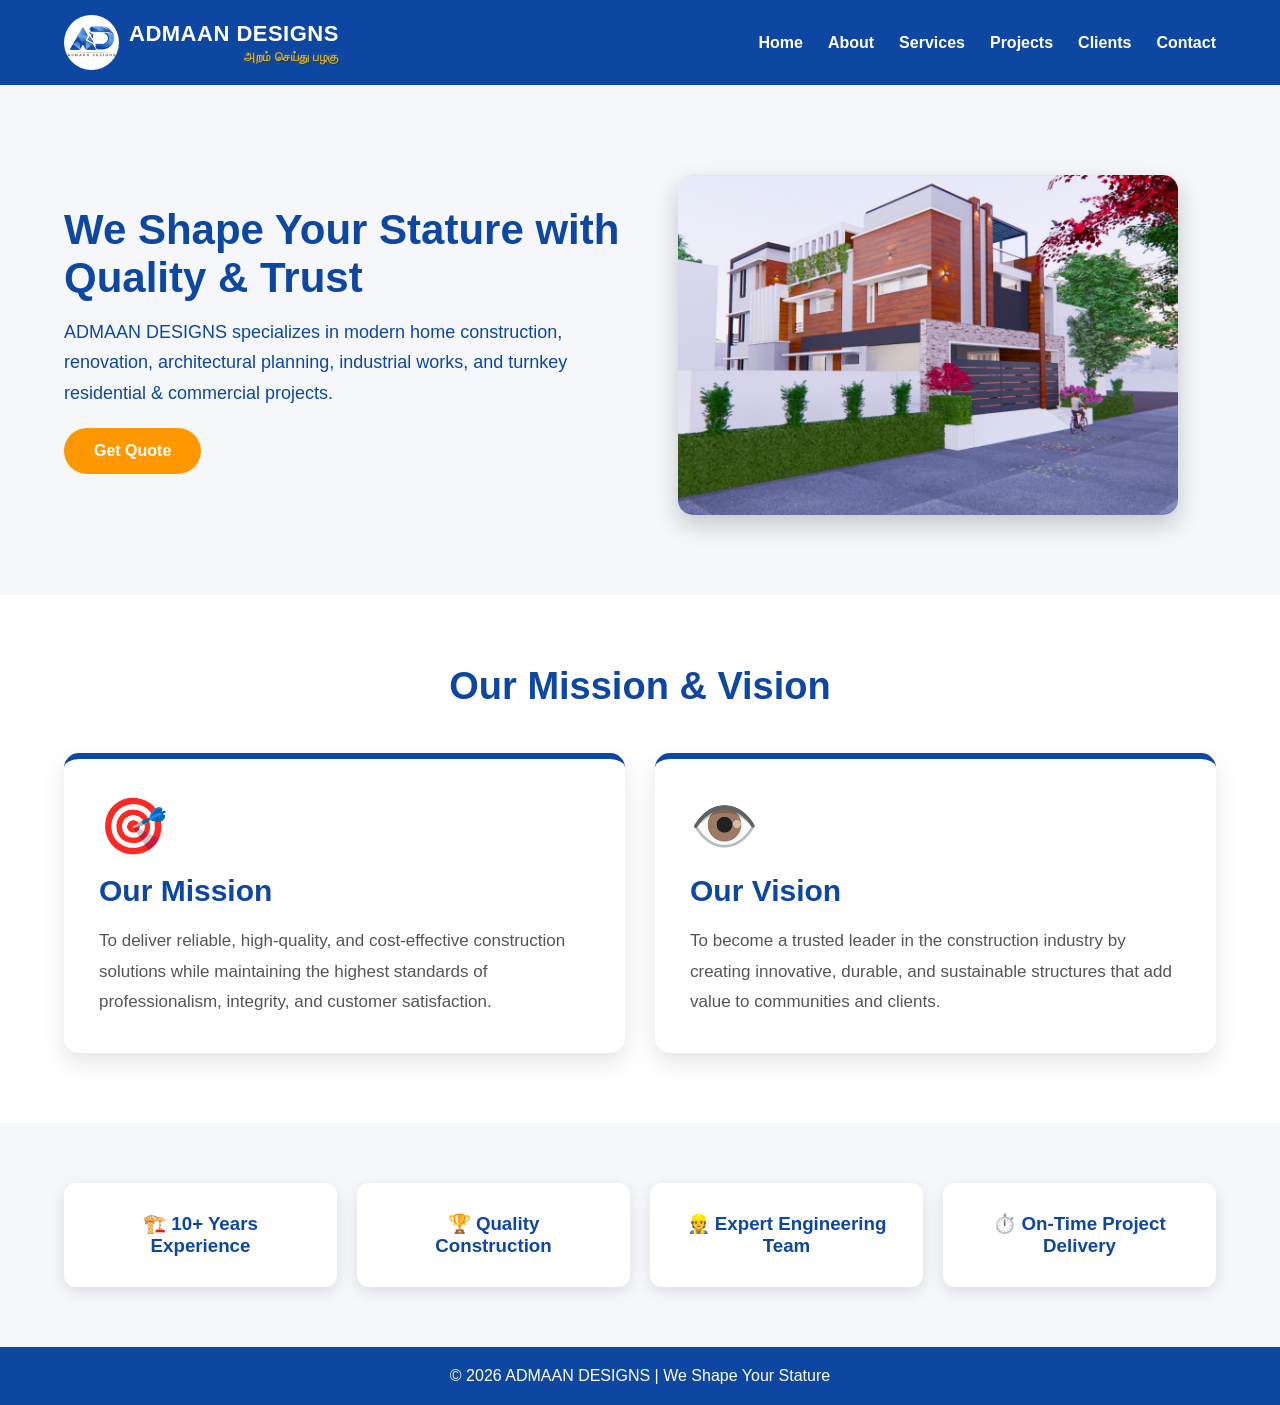
<file: index.html>
<!DOCTYPE html>
<html lang="en">
<head>
<meta charset="UTF-8">
<meta name="viewport" content="width=device-width,initial-scale=1.0">
<title>ADMAAN DESIGNS | Home Construction</title>
<link rel="icon" type="image/png" sizes="16x16" href="images/admaanfavicon-16x16.png">
<link rel="stylesheet" href="css/style.css">
<link rel="stylesheet" href="css/slider.css">

</head>

<body>

<header>

<div class="container navbar">

<div class="topbar">

<a class="logo-link" href="#">
<img src="images/admaan_logo.png" class="logo-img">
    <div class="logo-text">
        <span class="logo-title">ADMAAN DESIGNS</span>
        <span class="logo-tagline">அறம் செய்து பழகு</span>
    </div>
</a>

<div class="menu-toggle"
onclick="document.getElementById('nav').classList.toggle('active')">
&#9776;
</div>

</div>

<nav id="nav">

<ul>

<li><a href="#">Home</a></li>
<li><a href="about.html">About</a></li>
<li><a href="services.html">Services</a></li>
<li><a href="projects.html">Projects</a></li>
<li><a href="clients.html">Clients</a></li>
<li><a href="contact.html">Contact</a></li>

</ul>

</nav>

</div>

</header>

<!-- Hero -->

<section class="hero">

<div class="container hero-inner">

<div class="hero-text">

<h1>We Shape Your Stature with Quality & Trust</h1>

<p>
ADMAAN DESIGNS specializes in modern home construction,
renovation, architectural planning, industrial works,
and turnkey residential & commercial projects.
</p>

<a class="btn" href="contact.html">Get Quote</a>

</div>

<div class="hero-media">
    <div class="slider">

<img class="slide active" alt="Construction" src="images/slider1.jpg" >
<img class="slide" alt="Construction" src="images/slider2.jpg" >
<img class="slide" alt="Construction" src="images/slider3.jpg" >
<img class="slide" alt="Construction" src="images/slider4.jpg" >
<img class="slide" alt="Construction" src="images/slider5.jpg" >

</div>

</div>

</div>

</section>

<!-- Mission Vision -->

<section class="mv-section">

<div class="container">

<h2 class="mv-title">Our Mission & Vision</h2>

<div class="mv-grid">

<div class="mv-card">

<div class="mv-icon">🎯</div>

<h3>Our Mission</h3>

<p>
To deliver reliable, high-quality, and cost-effective construction
solutions while maintaining the highest standards of professionalism,
integrity, and customer satisfaction.
</p>

</div>

<div class="mv-card">

<div class="mv-icon">👁️</div>

<h3>Our Vision</h3>

<p>
To become a trusted leader in the construction industry by creating
innovative, durable, and sustainable structures that add value to
communities and clients.
</p>

</div>

</div>

</div>

</section>

<!-- Company Highlights -->

<section>

<div class="container">

<div class="grid">

<div class="card">
<h3>🏗️ 10+ Years Experience</h3>
</div>

<div class="card">
<h3>🏆 Quality Construction</h3>
</div>

<div class="card">
<h3>👷 Expert Engineering Team</h3>
</div>

<div class="card">
<h3>⏱️ On-Time Project Delivery</h3>
</div>

</div>

</div>

</section>

<footer>

© 2026 ADMAAN DESIGNS | We Shape Your Stature

</footer>
<script>

const slides=document.querySelectorAll(".slide");

let current=0;

setInterval(()=>{

slides[current].classList.remove("active");

current++;

if(current>=slides.length){
current=0;
}

slides[current].classList.add("active");

},3000);

</script>
</body>
</html>
</file>
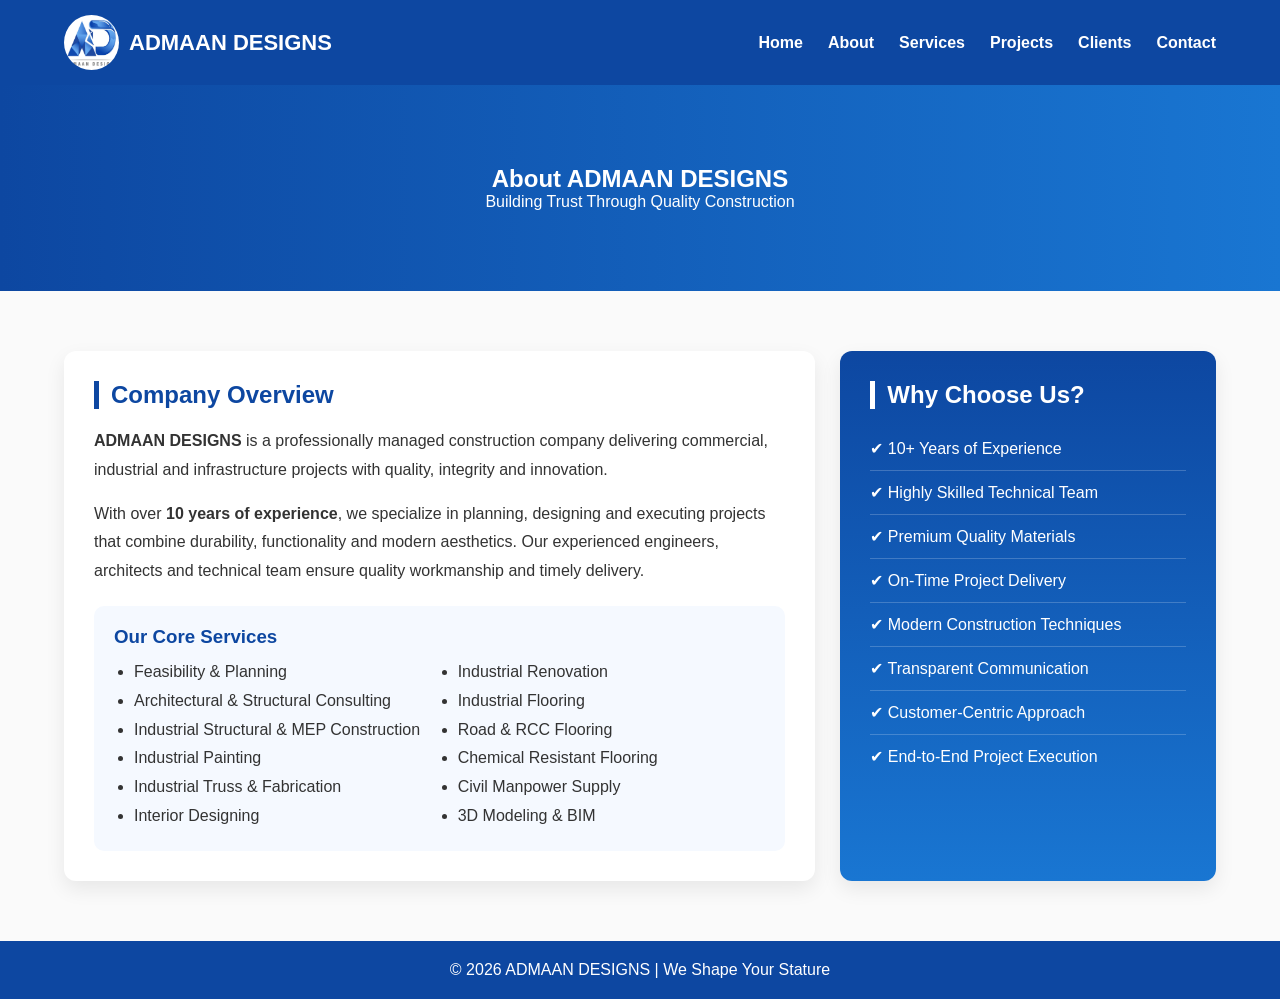
<file: about.html>
<!DOCTYPE html>
<html lang="en"><head><meta charset="UTF-8"><meta name="viewport" content="width=device-width,initial-scale=1.0">
<title>ADMAAN DESIGNS | About</title>
<style>
*{margin:0;padding:0;box-sizing:border-box;font-family:Arial,sans-serif}
body{color:#333;background:#fafafa}
.container{width:90%;max-width:1200px;margin:auto}
header{background:#0d47a1;color:#fff;position:sticky;top:0;z-index:100}
.navbar{display:flex;justify-content:space-between;align-items:center;padding:15px 0}
.logo-link{display:flex;align-items:center;color:#fff;text-decoration:none;font-weight:bold;font-size:22px}
.logo-img{width:55px;height:55px;border-radius:50%;margin-right:10px}
.menu-toggle{display:none;font-size:28px;cursor:pointer}
nav ul{display:flex;list-style:none;gap:25px}
nav a{color:#fff;text-decoration:none;font-weight:bold}
.hero{background:linear-gradient(to right,#0d47a1,#1976d2);color:#fff;padding:80px 0}
.hero-inner{text-align:center}
section{padding:60px 0}
.grid{display:grid;grid-template-columns:2fr 1fr;gap:25px}
.card{background:#fff;padding:30px;border-radius:12px;box-shadow:0 8px 20px rgba(0,0,0,.08)}
.overview h2,.why h2{color:#0d47a1;margin-bottom:18px;border-left:5px solid #0d47a1;padding-left:12px}
.overview p{line-height:1.8;margin-bottom:15px}
.services{margin-top:20px;background:#f5f9ff;padding:20px;border-radius:10px}
.services h3{color:#0d47a1;margin-bottom:10px}
.services ul{columns:2;padding-left:20px;line-height:1.8}
.why{background:linear-gradient(180deg,#0d47a1,#1976d2);color:#fff}
.why h2{color:#fff;border-left-color:#fff}
.why ul{list-style:none;padding:0}
.why li{padding:12px 0;border-bottom:1px solid rgba(255,255,255,.2)}
.why li:last-child{border:none}
footer{background:#0d47a1;color:#fff;text-align:center;padding:20px}
@media(max-width:768px){
.navbar{flex-direction:column;align-items:stretch}.topbar{display:flex;justify-content:space-between;align-items:center}.menu-toggle{display:block}
nav{display:none}nav.active{display:block}nav ul{flex-direction:column;gap:0}nav a{display:block;padding:14px;text-align:center;border-top:1px solid rgba(255,255,255,.15)}
.grid{grid-template-columns:1fr}.services ul{columns:1}
}
</style></head><body>
<header><div class="container navbar"><div class="topbar">
<a class="logo-link" href="index.html"><img src="images/admaanlogo.jpg" class="logo-img"><span>ADMAAN DESIGNS</span></a>
<div class="menu-toggle" onclick="document.getElementById('nav').classList.toggle('active')">&#9776;</div></div>
<nav id="nav"><ul><li><a href="index.html">Home</a></li><li><a href="about.html">About</a></li><li><a href="services.html">Services</a></li><li><a href="projects.html">Projects</a></li><li><a href="clients.html">Clients</a></li><li><a href="contact.html">Contact</a></li></ul></nav></div></header>

<section class="hero"><div class="container hero-inner"><h1>About ADMAAN DESIGNS</h1><p>Building Trust Through Quality Construction</p></div></section>

<section><div class="container"><div class="grid">
<div class="card overview">
<h2>Company Overview</h2>
<p><strong>ADMAAN DESIGNS</strong> is a professionally managed construction company delivering commercial, industrial and infrastructure projects with quality, integrity and innovation.</p>
<p>With over <strong>10 years of experience</strong>, we specialize in planning, designing and executing projects that combine durability, functionality and modern aesthetics. Our experienced engineers, architects and technical team ensure quality workmanship and timely delivery.</p>
<div class="services">
<h3>Our Core Services</h3>
<ul>
<li>Feasibility & Planning</li><li>Architectural & Structural Consulting</li><li>Industrial Structural & MEP Construction</li><li>Industrial Painting</li><li>Industrial Truss & Fabrication</li><li>Interior Designing</li><li>Industrial Renovation</li><li>Industrial Flooring</li><li>Road & RCC Flooring</li><li>Chemical Resistant Flooring</li><li>Civil Manpower Supply</li><li>3D Modeling & BIM</li>
</ul></div>
</div>

<div class="card why">
<h2>Why Choose Us?</h2>
<ul>
<li>✔ 10+ Years of Experience</li>
<li>✔ Highly Skilled Technical Team</li>
<li>✔ Premium Quality Materials</li>
<li>✔ On-Time Project Delivery</li>
<li>✔ Modern Construction Techniques</li>
<li>✔ Transparent Communication</li>
<li>✔ Customer-Centric Approach</li>
<li>✔ End-to-End Project Execution</li>
</ul>
</div>
</div></div></section>

<footer>© 2026 ADMAAN DESIGNS | We Shape Your Stature</footer>
</body></html>
</file>
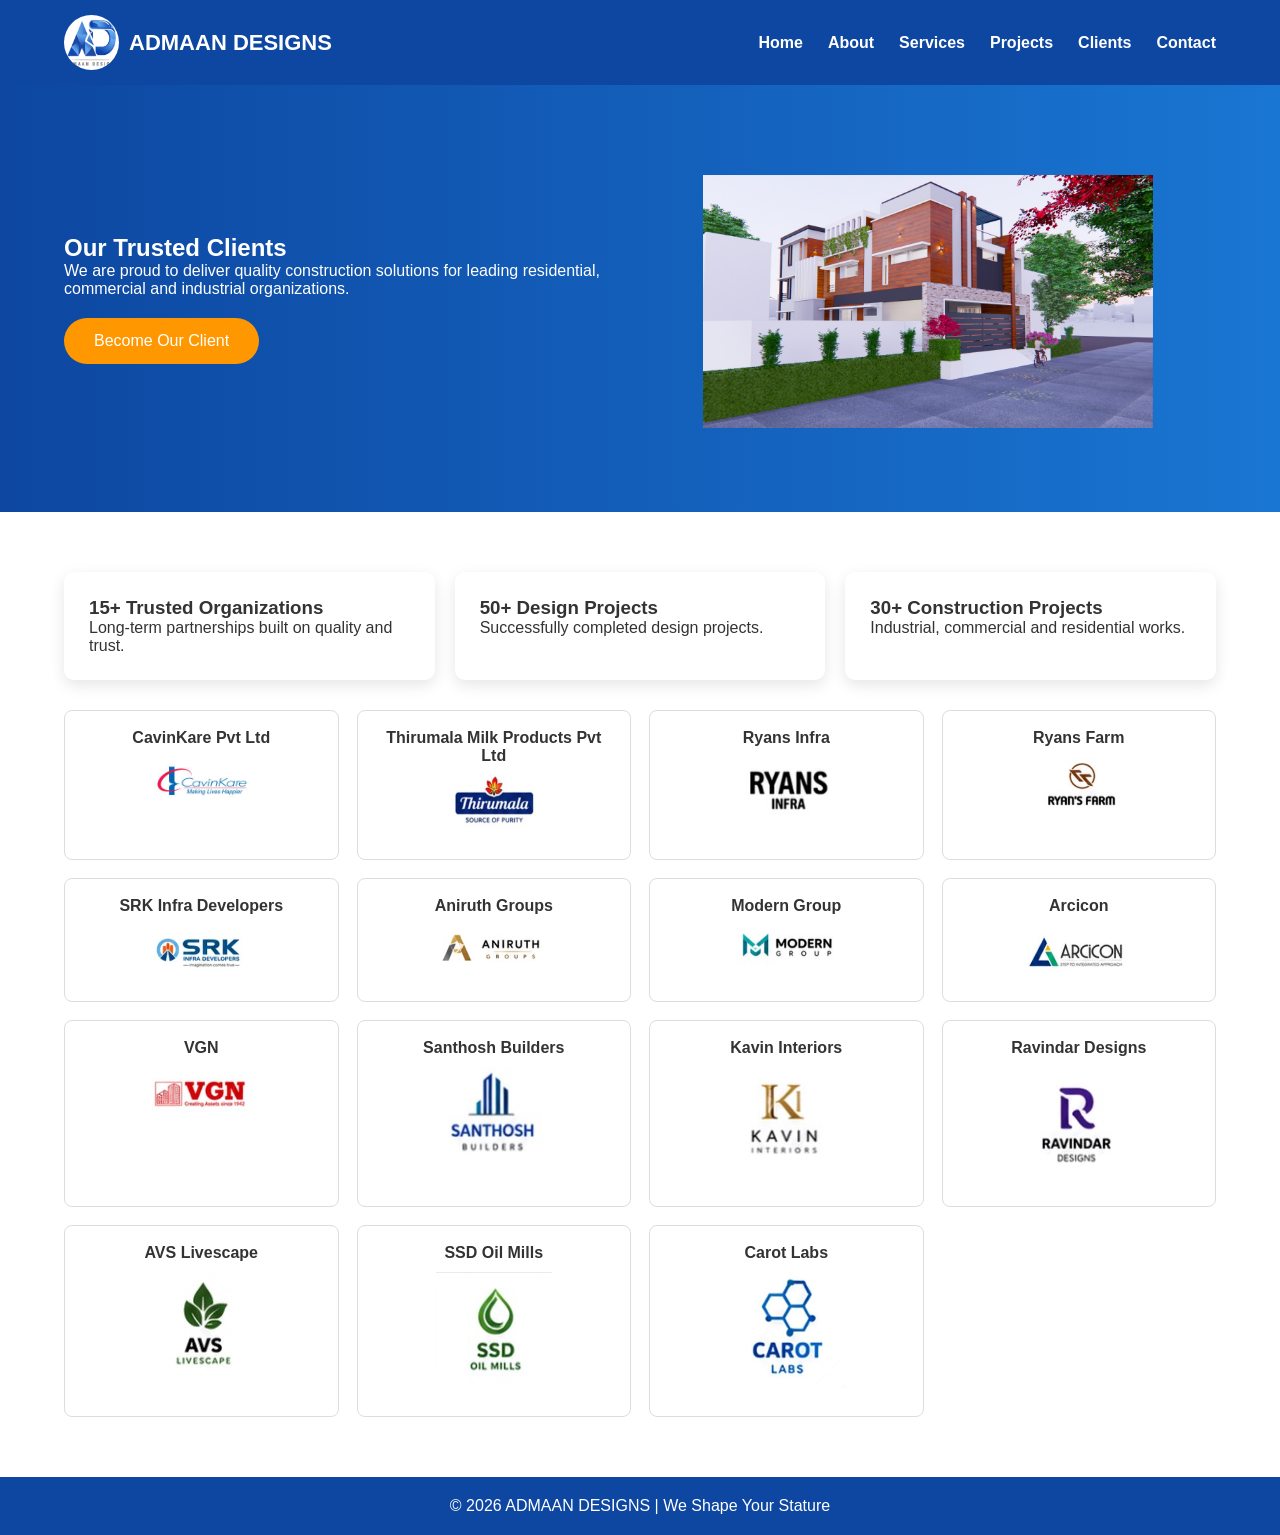
<file: clients.html>
<!DOCTYPE html>
<html lang="en">
<head>
<meta charset="UTF-8">
<meta name="viewport" content="width=device-width,initial-scale=1.0">
<title>ADMAAN DESIGNS | Clients</title>
<style>
*{margin:0;padding:0;box-sizing:border-box;font-family:Arial,sans-serif}
body{color:#333}
.container{width:90%;max-width:1200px;margin:auto}
header{background:#0d47a1;color:#fff;position:sticky;top:0;z-index:100}
.navbar{display:flex;justify-content:space-between;align-items:center;padding:15px 0}
.logo-link{display:flex;align-items:center;color:#fff;text-decoration:none;font-weight:bold;font-size:22px}
.logo-img{width:55px;height:55px;border-radius:50%;margin-right:10px}
.menu-toggle{display:none;font-size:28px;cursor:pointer}
nav ul{display:flex;list-style:none;gap:25px}
nav a{color:#fff;text-decoration:none;font-weight:bold}
.hero{background:linear-gradient(to right,#0d47a1,#1976d2);color:#fff;padding:80px 0}
.hero-inner{display:flex;flex-wrap:wrap;align-items:center;justify-content:space-between}
.hero-text,.hero-media{flex:1;min-width:280px}
.hero-media{text-align:center;margin-top:10px}
.hero-media img{max-width:100%;width:450px}
.btn{display:inline-block;background:#ff9800;color:#fff;padding:14px 30px;border-radius:30px;text-decoration:none;margin-top:20px}
section{padding:60px 0}
.grid{display:grid;grid-template-columns:repeat(auto-fit,minmax(250px,1fr));gap:20px}
.card{padding:25px;box-shadow:0 5px 15px rgba(0,0,0,.1);border-radius:10px;transition:.3s}
.card:hover{transform:translateY(-8px)}
.clients{display:grid;grid-template-columns:repeat(auto-fit,minmax(220px,1fr));gap:18px;margin-top:30px}
.client{padding:18px;border:1px solid #ddd;border-radius:8px;text-align:center}
footer{background:#0d47a1;color:#fff;text-align:center;padding:20px}
@media(max-width:768px){
.navbar{flex-direction:column;align-items:stretch}
.topbar{display:flex;justify-content:space-between;align-items:center}
.menu-toggle{display:block}
nav{display:none;width:100%}
nav.active{display:block}
nav ul{flex-direction:column;gap:0}
nav a{display:block;padding:14px;text-align:center;border-top:1px solid rgba(255,255,255,.15)}
.hero-inner{flex-direction:column;text-align:center}
}
</style>
</head>
<body>
<header><div class="container navbar">
<div class="topbar">
<a class="logo-link" href="index.html"><img src="images/admaanlogo.jpg" class="logo-img"><span>ADMAAN DESIGNS</span></a>
<div class="menu-toggle" onclick="document.getElementById('nav').classList.toggle('active')">&#9776;</div>
</div>
<nav id="nav"><ul>
<li><a href="index.html">Home</a></li><li><a href="about.html">About</a></li><li><a href="services.html">Services</a></li><li><a href="projects.html">Projects</a></li><li><a href="clients.html">Clients</a></li><li><a href="contact.html">Contact</a></li>
</ul></nav></div></header>

<section class="hero"><div class="container hero-inner">
<div class="hero-text">
<h1>Our Trusted Clients</h1>
<p>We are proud to deliver quality construction solutions for leading residential, commercial and industrial organizations.</p>
<a class="btn" href="contact.html">Become Our Client</a>
</div>
<div class="hero-media"><img src="images/IMG-20260320-WA0000.jpg" alt="Clients"></div>
</div></section>

<section><div class="container">
<div class="grid">
<div class="card"><h3>15+ Trusted Organizations</h3><p>Long-term partnerships built on quality and trust.</p></div>
<div class="card"><h3>50+ Design Projects</h3><p>Successfully completed design projects.</p></div>
<div class="card"><h3>30+ Construction Projects</h3><p>Industrial, commercial and residential works.</p></div>
</div>

<div class="clients">
<div class="client"><strong>CavinKare Pvt Ltd</strong><br><img src="images/cavinkare.jpg" style="max-width:120px;margin-top:10px" onerror="this.style.display='none'"></div><div class="client"><strong>Thirumala Milk Products Pvt Ltd</strong><br><img src="images/thirumala.png" style="max-width:120px;margin-top:10px" onerror="this.style.display='none'"></div><div class="client"><strong>Ryans Infra</strong><br><img src="images/ryansinfra.png" style="max-width:120px;margin-top:10px" onerror="this.style.display='none'"></div><div class="client"><strong>Ryans Farm</strong><br><img src="images/ryansfarm.png" style="max-width:120px;margin-top:10px" onerror="this.style.display='none'"></div><div class="client"><strong>SRK Infra Developers</strong><br><img src="images/srkinfra.png" style="max-width:120px;margin-top:10px" onerror="this.style.display='none'"></div><div class="client"><strong>Aniruth Groups</strong><br><img src="images/anirudhgroups.png" style="max-width:120px;margin-top:10px" onerror="this.style.display='none'"></div><div class="client"><strong>Modern Group</strong><br><img src="images/moderngroup.png" style="max-width:120px;margin-top:10px" onerror="this.style.display='none'"></div><div class="client"><strong>Arcicon</strong><br><img src="images/arcicon.png" style="max-width:120px;margin-top:10px" onerror="this.style.display='none'"></div><div class="client"><strong>VGN</strong><br><img src="images/vgn.png" style="max-width:120px;margin-top:10px" onerror="this.style.display='none'"></div><div class="client"><strong>Santhosh Builders</strong><br><img src="images/santhoshbuilders.png" style="max-width:120px;margin-top:10px" onerror="this.style.display='none'"></div><div class="client"><strong>Kavin Interiors</strong><br><img src="images/kavininteriors.png" style="max-width:120px;margin-top:10px" onerror="this.style.display='none'"></div><div class="client"><strong>Ravindar Designs</strong><br><img src="images/ravindar.png" style="max-width:120px;margin-top:10px" onerror="this.style.display='none'"></div><div class="client"><strong>AVS Livescape</strong><br><img src="images/avs.png" style="max-width:120px;margin-top:10px" onerror="this.style.display='none'"></div><div class="client"><strong>SSD Oil Mills</strong><br><img src="images/ssd.png" style="max-width:120px;margin-top:10px" onerror="this.style.display='none'"></div><div class="client"><strong>Carot Labs</strong><br><img src="images/carrotlabs.png" style="max-width:120px;margin-top:10px" onerror="this.style.display='none'"></div></div></div></section><footer>© 2026 ADMAAN DESIGNS | We Shape Your Stature</footer></body></html>
</file>
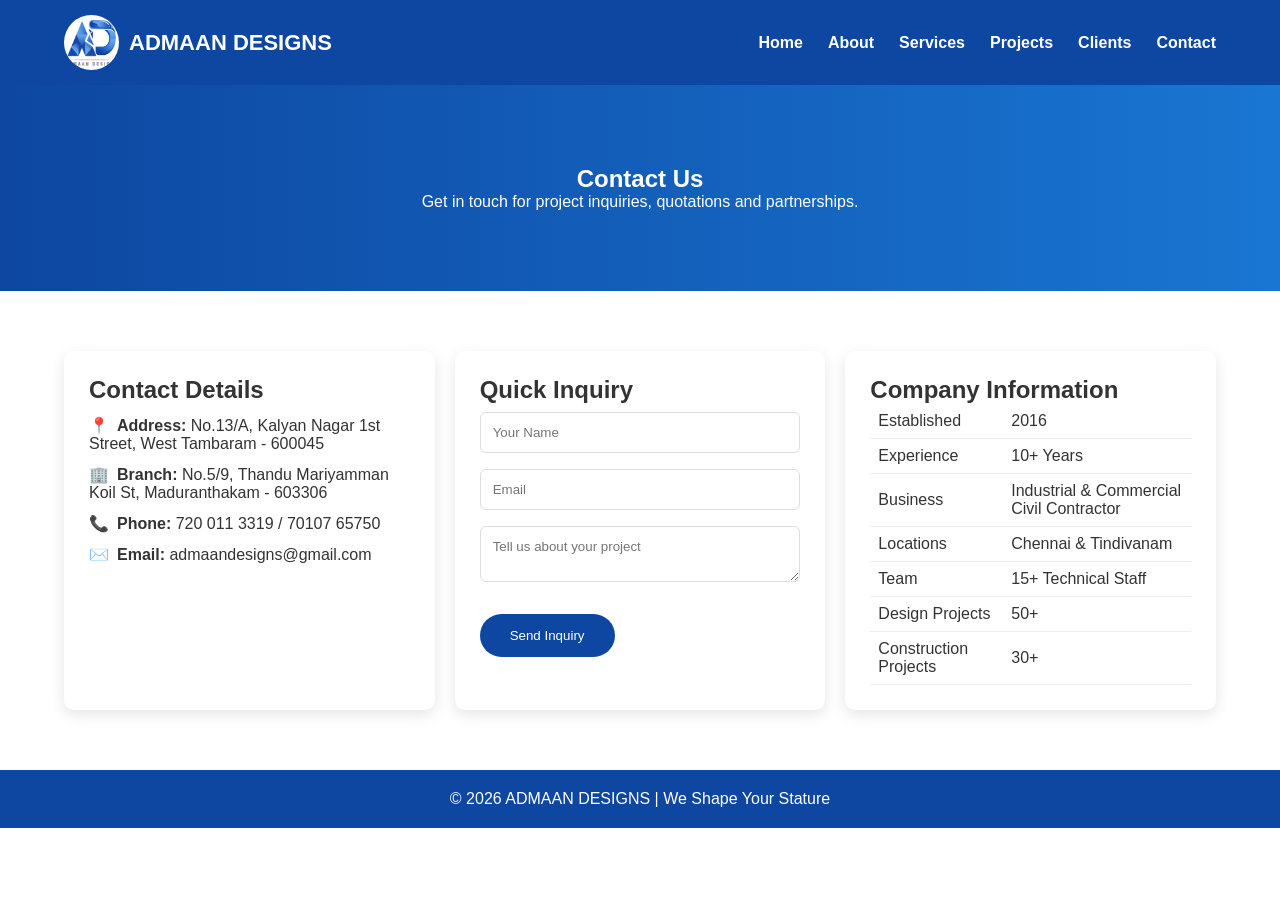
<file: contact(3).html>
<!DOCTYPE html>
<html lang="en"><head><meta charset="UTF-8"><meta name="viewport" content="width=device-width,initial-scale=1.0">
<title>ADMAAN DESIGNS | Contact</title>
<style>
*{margin:0;padding:0;box-sizing:border-box;font-family:Arial,sans-serif}body{color:#333}.container{width:90%;max-width:1200px;margin:auto}
header{background:#0d47a1;color:#fff;position:sticky;top:0;z-index:100}.navbar{display:flex;justify-content:space-between;align-items:center;padding:15px 0}
.logo-link{display:flex;align-items:center;color:#fff;text-decoration:none;font-weight:bold;font-size:22px}.logo-img{width:55px;height:55px;border-radius:50%;margin-right:10px}
.menu-toggle{display:none;font-size:28px;cursor:pointer}nav ul{display:flex;list-style:none;gap:25px}nav a{color:#fff;text-decoration:none;font-weight:bold}
.hero{background:linear-gradient(to right,#0d47a1,#1976d2);color:#fff;padding:80px 0}.hero-inner{display:flex;align-items:center;justify-content:center;text-align:center}
.btn{display:inline-block;background:#0d47a1;color:#fff;padding:14px 30px;border-radius:30px;text-decoration:none;margin-top:20px;border:none;cursor:pointer}.btn:hover{background:#1976d2}
section{padding:60px 0}.grid{display:grid;grid-template-columns:repeat(auto-fit,minmax(320px,1fr));gap:20px}.card{padding:25px;box-shadow:0 5px 15px rgba(0,0,0,.1);border-radius:10px}
input,textarea{width:100%;padding:12px;margin:8px 0;border:1px solid #ddd;border-radius:6px}
.contact-item{margin:12px 0;font-size:16px}.icon{display:inline-block;width:28px}
table{width:100%;border-collapse:collapse}td{padding:8px;border-bottom:1px solid #eee}
footer{background:#0d47a1;color:#fff;text-align:center;padding:20px}
@media(max-width:768px){.navbar{flex-direction:column;align-items:stretch}.topbar{display:flex;justify-content:space-between}.menu-toggle{display:block}nav{display:none}nav.active{display:block}nav ul{flex-direction:column;gap:0}nav a{display:block;padding:14px;text-align:center;border-top:1px solid rgba(255,255,255,.15)}}
</style></head><body>
<header><div class="container navbar"><div class="topbar"><a class="logo-link" href="index.html"><img src="images/admaanlogo.jpg" class="logo-img"><span>ADMAAN DESIGNS</span></a><div class="menu-toggle" onclick="document.getElementById('nav').classList.toggle('active')">&#9776;</div></div>
<nav id="nav"><ul><li><a href="index.html">Home</a></li><li><a href="about.html">About</a></li><li><a href="services.html">Services</a></li><li><a href="projects.html">Projects</a></li><li><a href="clients.html">Clients</a></li><li><a href="contact.html">Contact</a></li></ul></nav></div></header>
<section class="hero"><div class="container hero-inner"><div><h1>Contact Us</h1><p>Get in touch for project inquiries, quotations and partnerships.</p></div></div></section>
<section><div class="container"><div class="grid">
<div class="card"><h2>Contact Details</h2>
<p class="contact-item"><span class="icon">📍</span><b>Address:</b> No.13/A, Kalyan Nagar 1st Street, West Tambaram - 600045</p>
<p class="contact-item"><span class="icon">🏢</span><b>Branch:</b> No.5/9, Thandu Mariyamman Koil St, Maduranthakam - 603306</p>
<p class="contact-item"><span class="icon">📞</span><b>Phone:</b> 720 011 3319 / 70107 65750</p>
<p class="contact-item"><span class="icon">✉️</span><b>Email:</b> admaandesigns@gmail.com</p></div>
<div class="card"><h2>Quick Inquiry</h2><form><input placeholder="Your Name"><input type="email" placeholder="Email"><textarea placeholder="Tell us about your project"></textarea><button class="btn" type="submit">Send Inquiry</button></form></div>
<div class="card"><h2>Company Information</h2><table><tr><td>Established</td><td>2016</td></tr><tr><td>Experience</td><td>10+ Years</td></tr><tr><td>Business</td><td>Industrial & Commercial Civil Contractor</td></tr><tr><td>Locations</td><td>Chennai & Tindivanam</td></tr><tr><td>Team</td><td>15+ Technical Staff</td></tr><tr><td>Design Projects</td><td>50+</td></tr><tr><td>Construction Projects</td><td>30+</td></tr></table></div>
</div></div></section>
<footer>© 2026 ADMAAN DESIGNS | We Shape Your Stature</footer></body></html>
</file>
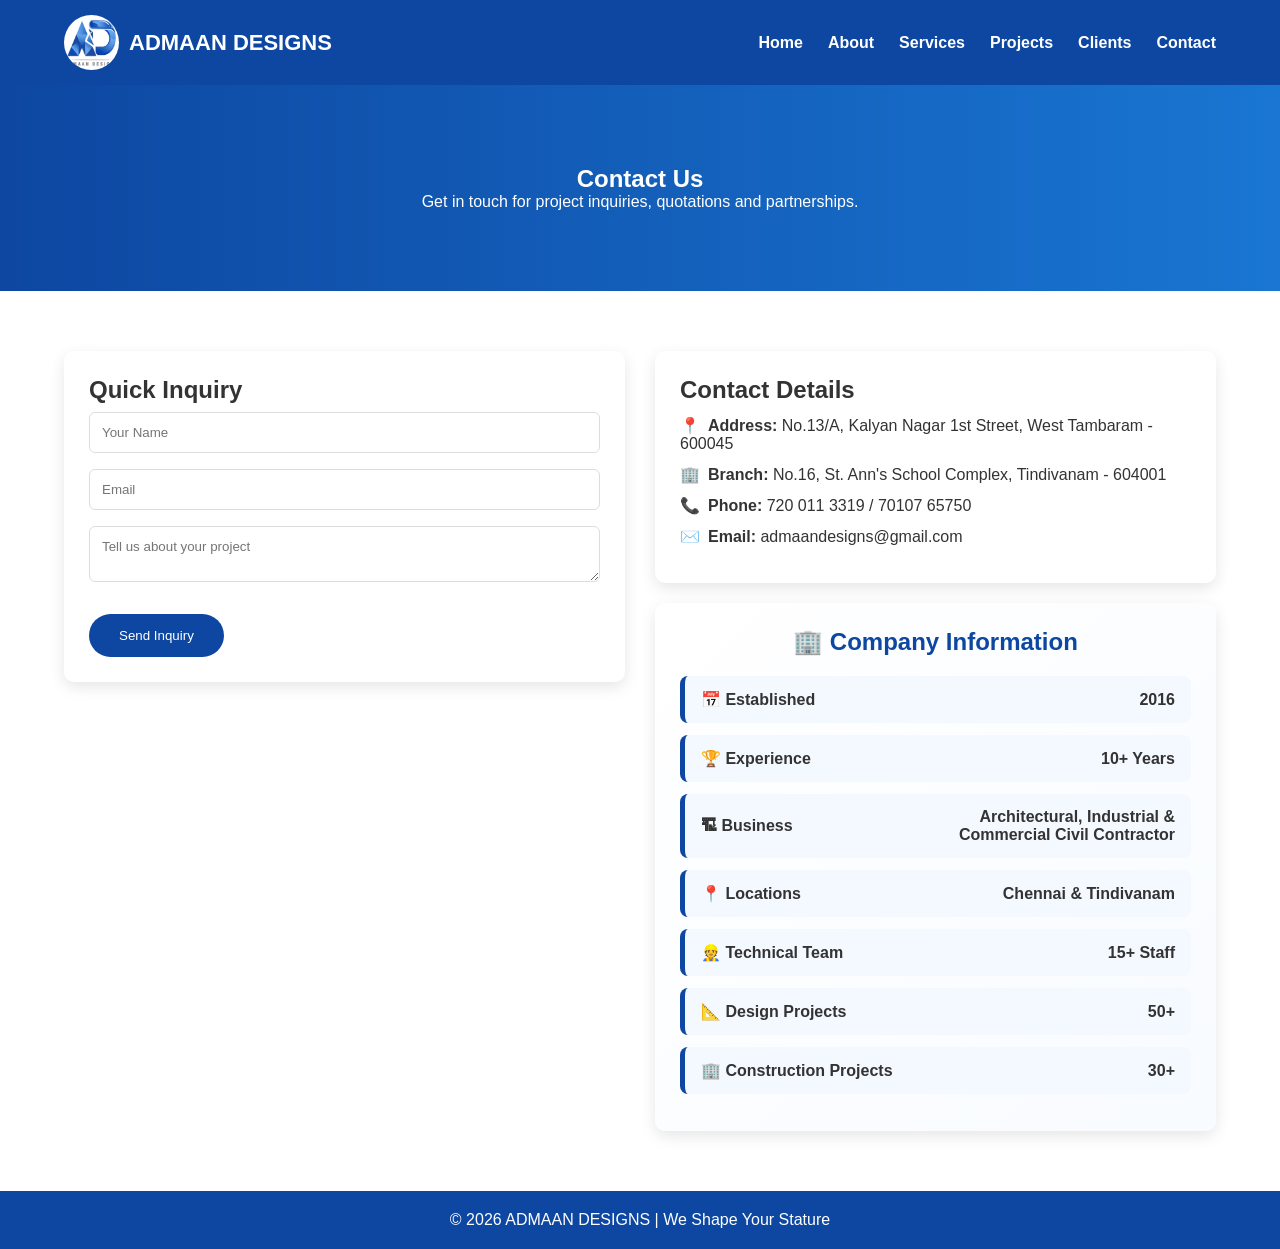
<file: contact.html>
<!DOCTYPE html>
<html lang="en"><head><meta charset="UTF-8"><meta name="viewport" content="width=device-width,initial-scale=1.0">
<title>ADMAAN DESIGNS | Contact</title>
<style>
*{margin:0;padding:0;box-sizing:border-box;font-family:Arial,sans-serif}body{color:#333}.container{width:90%;max-width:1200px;margin:auto}
header{background:#0d47a1;color:#fff;position:sticky;top:0;z-index:100}.navbar{display:flex;justify-content:space-between;align-items:center;padding:15px 0}
.logo-link{display:flex;align-items:center;color:#fff;text-decoration:none;font-weight:bold;font-size:22px}.logo-img{width:55px;height:55px;border-radius:50%;margin-right:10px}
.menu-toggle{display:none;font-size:28px;cursor:pointer}nav ul{display:flex;list-style:none;gap:25px}nav a{color:#fff;text-decoration:none;font-weight:bold}
.hero{background:linear-gradient(to right,#0d47a1,#1976d2);color:#fff;padding:80px 0}.hero-inner{display:flex;align-items:center;justify-content:center;text-align:center}
.btn{display:inline-block;background:#0d47a1;color:#fff;padding:14px 30px;border-radius:30px;text-decoration:none;margin-top:20px;border:none;cursor:pointer}.btn:hover{background:#1976d2}
section{padding:60px 0}.grid{display:grid;grid-template-columns:repeat(auto-fit,minmax(320px,1fr));gap:20px}
.contact-layout{
    display:grid;
    grid-template-columns:1fr 1fr;
    gap:30px;
    align-items:start;
}

.left-column .card{
    height:100%;
}

.right-column{
    display:flex;
    flex-direction:column;
    gap:20px;
}

@media(max-width:768px){
    .contact-layout{
        grid-template-columns:1fr;
    }
}
  
  .card{padding:25px;box-shadow:0 5px 15px rgba(0,0,0,.1);border-radius:10px}
  .company-card{
    background:linear-gradient(135deg,#ffffff,#f8fbff);
}

.company-card h2{
    color:#0d47a1;
    margin-bottom:20px;
    text-align:center;
}

.info-item{
    display:flex;
    justify-content:space-between;
    align-items:center;
    padding:14px 16px;
    margin-bottom:12px;
    background:#f4f8ff;
    border-left:5px solid #0d47a1;
    border-radius:8px;
    transition:.3s;
}

.info-item:hover{
    background:#0d47a1;
    color:#fff;
    transform:translateX(6px);
}

.info-item span{
    font-weight:bold;
}

.info-item strong{
    text-align:right;
    max-width:55%;
}
input,textarea{width:100%;padding:12px;margin:8px 0;border:1px solid #ddd;border-radius:6px}
.contact-item{margin:12px 0;font-size:16px}.icon{display:inline-block;width:28px}
table{width:100%;border-collapse:collapse}td{padding:8px;border-bottom:1px solid #eee}
footer{background:#0d47a1;color:#fff;text-align:center;padding:20px}
@media(max-width:768px){.navbar{flex-direction:column;align-items:stretch}.topbar{display:flex;justify-content:space-between}.menu-toggle{display:block}nav{display:none}nav.active{display:block}nav ul{flex-direction:column;gap:0}nav a{display:block;padding:14px;text-align:center;border-top:1px solid rgba(255,255,255,.15)}}
</style></head><body>
<header><div class="container navbar"><div class="topbar"><a class="logo-link" href="index.html"><img src="images/admaanlogo.jpg" class="logo-img"><span>ADMAAN DESIGNS</span></a><div class="menu-toggle" onclick="document.getElementById('nav').classList.toggle('active')">&#9776;</div></div>
<nav id="nav"><ul><li><a href="index.html">Home</a></li><li><a href="about.html">About</a></li><li><a href="services.html">Services</a></li><li><a href="projects.html">Projects</a></li><li><a href="clients.html">Clients</a></li><li><a href="contact.html">Contact</a></li></ul></nav></div></header>
<section class="hero"><div class="container hero-inner"><div><h1>Contact Us</h1><p>Get in touch for project inquiries, quotations and partnerships.</p></div></div></section>
<section>
<div class="container">

<div class="contact-layout">

    <!-- LEFT SIDE -->
    <div class="left-column">
        <div class="card">
            <h2>Quick Inquiry</h2>

            <form>
                <input placeholder="Your Name">
                <input type="email" placeholder="Email">
                <textarea placeholder="Tell us about your project"></textarea>
                <button class="btn" type="submit">Send Inquiry</button>
            </form>
        </div>
    </div>

    <!-- RIGHT SIDE -->
    <div class="right-column">

        <div class="card">
            <h2>Contact Details</h2>

            <p class="contact-item"><span class="icon">📍</span><b>Address:</b> No.13/A, Kalyan Nagar 1st Street, West Tambaram - 600045</p>

            <p class="contact-item"><span class="icon">🏢</span><b>Branch:</b> No.16, St. Ann's School Complex, Tindivanam - 604001</p>

            <p class="contact-item"><span class="icon">📞</span><b>Phone:</b> 720 011 3319 / 70107 65750</p>

            <p class="contact-item"><span class="icon">✉️</span><b>Email:</b> admaandesigns@gmail.com</p>
        </div>

        <div class="card company-card">

            <h2>🏢 Company Information</h2>

            <div class="info-item">
                <span>📅 Established</span>
                <strong>2016</strong>
            </div>

            <div class="info-item">
                <span>🏆 Experience</span>
                <strong>10+ Years</strong>
            </div>

            <div class="info-item">
                <span>🏗 Business</span>
                <strong>Architectural, Industrial & Commercial Civil Contractor</strong>
            </div>

            <div class="info-item">
                <span>📍 Locations</span>
                <strong>Chennai & Tindivanam</strong>
            </div>

            <div class="info-item">
                <span>👷 Technical Team</span>
                <strong>15+ Staff</strong>
            </div>

            <div class="info-item">
                <span>📐 Design Projects</span>
                <strong>50+</strong>
            </div>

            <div class="info-item">
                <span>🏢 Construction Projects</span>
                <strong>30+</strong>
            </div>

        </div>

    </div>

</div>

</div>
</section>
<footer>© 2026 ADMAAN DESIGNS | We Shape Your Stature</footer></body></html>
</file>
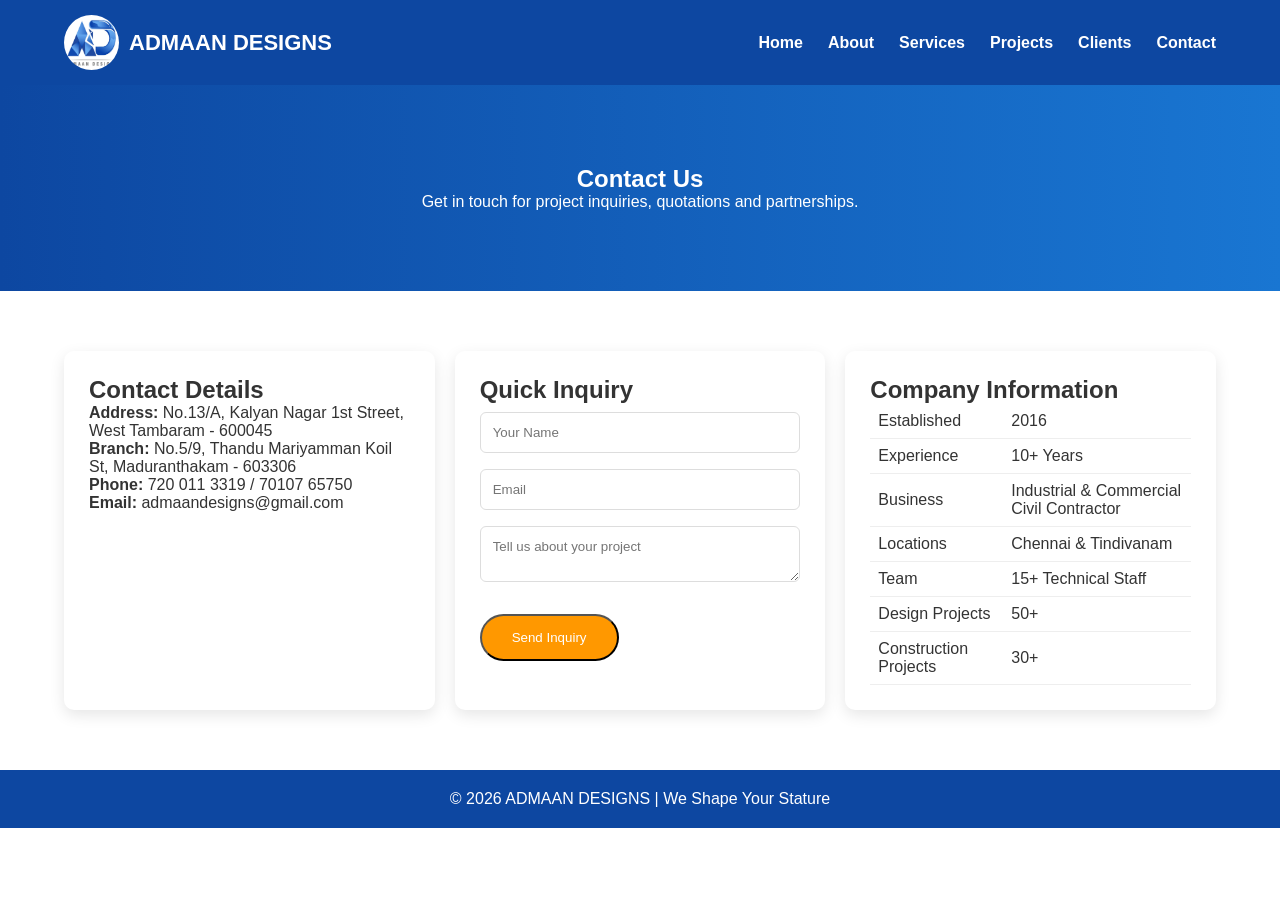
<file: contact1.html>
<!DOCTYPE html>
<html lang="en"><head><meta charset="UTF-8"><meta name="viewport" content="width=device-width,initial-scale=1.0">
<title>ADMAAN DESIGNS | Contact</title>
<style>
*{margin:0;padding:0;box-sizing:border-box;font-family:Arial,sans-serif}body{color:#333}.container{width:90%;max-width:1200px;margin:auto}
header{background:#0d47a1;color:#fff;position:sticky;top:0;z-index:100}.navbar{display:flex;justify-content:space-between;align-items:center;padding:15px 0}
.logo-link{display:flex;align-items:center;color:#fff;text-decoration:none;font-weight:bold;font-size:22px}.logo-img{width:55px;height:55px;border-radius:50%;margin-right:10px}
.menu-toggle{display:none;font-size:28px;cursor:pointer}nav ul{display:flex;list-style:none;gap:25px}nav a{color:#fff;text-decoration:none;font-weight:bold}
.hero{background:linear-gradient(to right,#0d47a1,#1976d2);color:#fff;padding:80px 0}.hero-inner{display:flex;align-items:center;justify-content:center;text-align:center}
.btn{display:inline-block;background:#ff9800;color:#fff;padding:14px 30px;border-radius:30px;text-decoration:none;margin-top:20px}
section{padding:60px 0}.grid{display:grid;grid-template-columns:repeat(auto-fit,minmax(320px,1fr));gap:20px}.card{padding:25px;box-shadow:0 5px 15px rgba(0,0,0,.1);border-radius:10px}
input,textarea{width:100%;padding:12px;margin:8px 0;border:1px solid #ddd;border-radius:6px}
table{width:100%;border-collapse:collapse}td{padding:8px;border-bottom:1px solid #eee}
footer{background:#0d47a1;color:#fff;text-align:center;padding:20px}
@media(max-width:768px){.navbar{flex-direction:column;align-items:stretch}.topbar{display:flex;justify-content:space-between}.menu-toggle{display:block}nav{display:none}nav.active{display:block}nav ul{flex-direction:column;gap:0}nav a{display:block;padding:14px;text-align:center;border-top:1px solid rgba(255,255,255,.15)}}
</style></head><body>
<header><div class="container navbar"><div class="topbar"><a class="logo-link" href="index.html"><img src="images/admaanlogo.jpg" class="logo-img"><span>ADMAAN DESIGNS</span></a><div class="menu-toggle" onclick="document.getElementById('nav').classList.toggle('active')">&#9776;</div></div>
<nav id="nav"><ul><li><a href="index.html">Home</a></li><li><a href="about.html">About</a></li><li><a href="services.html">Services</a></li><li><a href="projects.html">Projects</a></li><li><a href="clients.html">Clients</a></li><li><a href="contact.html">Contact</a></li></ul></nav></div></header>
<section class="hero"><div class="container hero-inner"><div><h1>Contact Us</h1><p>Get in touch for project inquiries, quotations and partnerships.</p></div></div></section>
<section><div class="container"><div class="grid">
<div class="card"><h2>Contact Details</h2><p><b>Address:</b> No.13/A, Kalyan Nagar 1st Street, West Tambaram - 600045</p><p><b>Branch:</b> No.5/9, Thandu Mariyamman Koil St, Maduranthakam - 603306</p><p><b>Phone:</b> 720 011 3319 / 70107 65750</p><p><b>Email:</b> admaandesigns@gmail.com</p></div>
<div class="card"><h2>Quick Inquiry</h2><form><input placeholder="Your Name"><input type="email" placeholder="Email"><textarea placeholder="Tell us about your project"></textarea><button class="btn">Send Inquiry</button></form></div>
<div class="card"><h2>Company Information</h2><table><tr><td>Established</td><td>2016</td></tr><tr><td>Experience</td><td>10+ Years</td></tr><tr><td>Business</td><td>Industrial & Commercial Civil Contractor</td></tr><tr><td>Locations</td><td>Chennai & Tindivanam</td></tr><tr><td>Team</td><td>15+ Technical Staff</td></tr><tr><td>Design Projects</td><td>50+</td></tr><tr><td>Construction Projects</td><td>30+</td></tr></table></div>
</div></div></section>
<footer>© 2026 ADMAAN DESIGNS | We Shape Your Stature</footer></body></html>
</file>
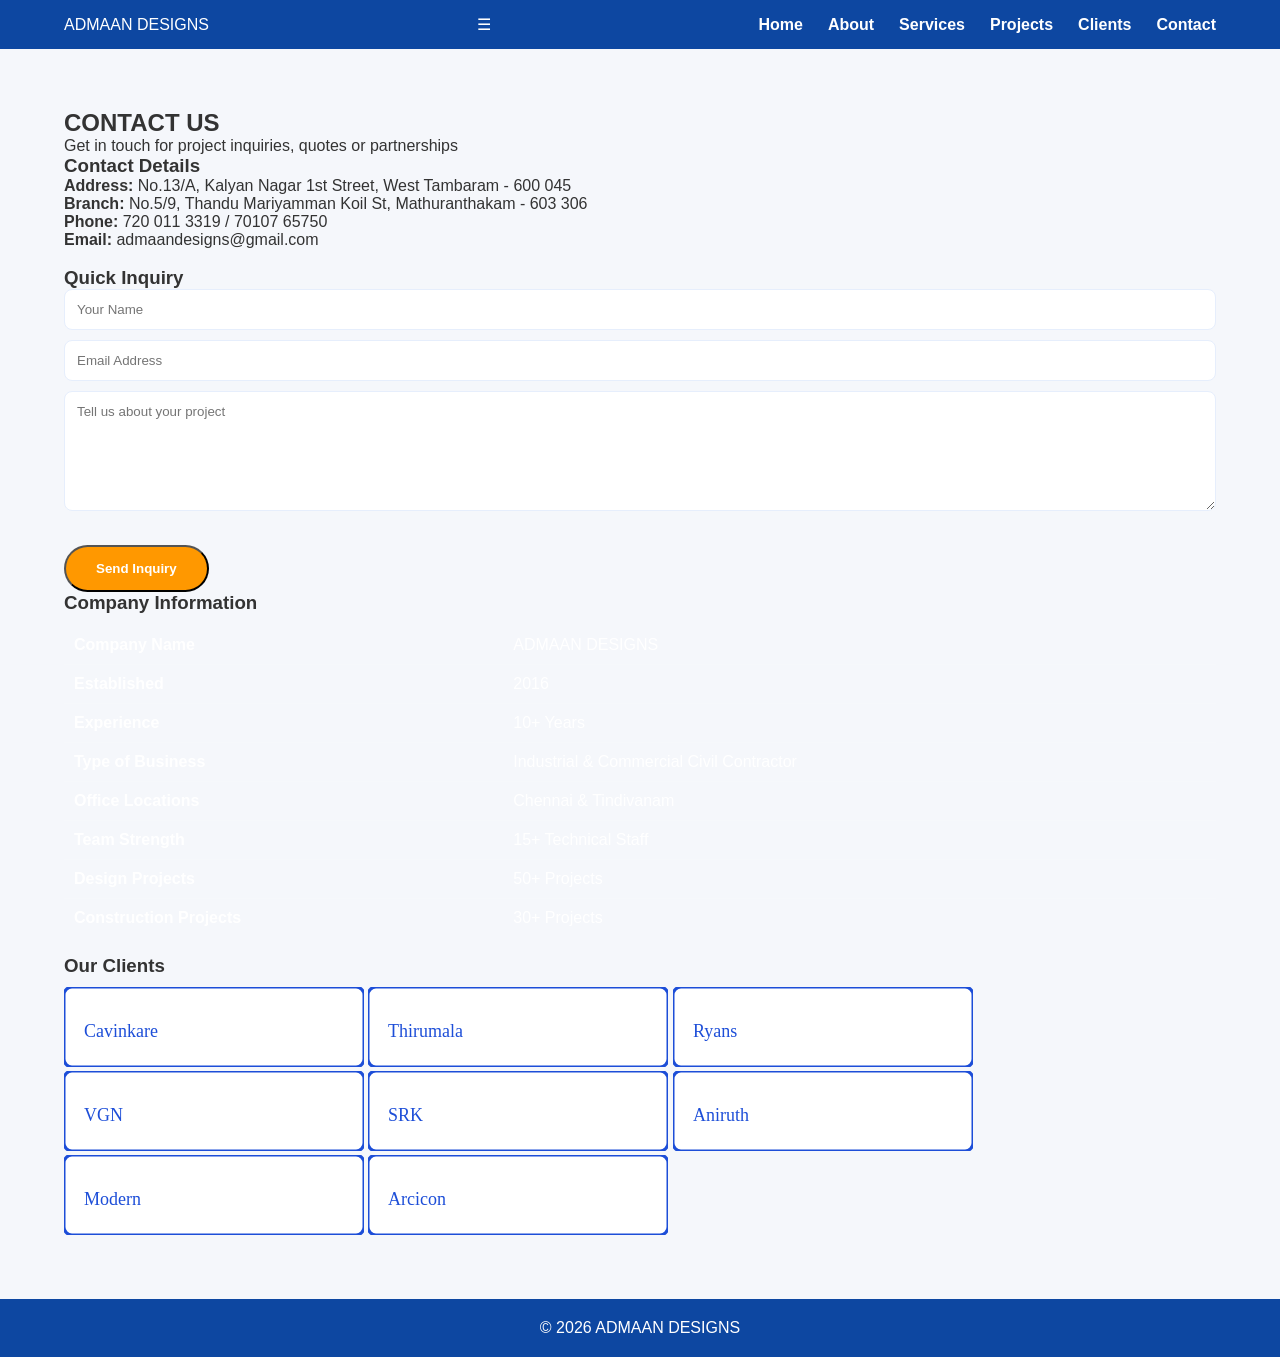
<file: contactold.html>
<!DOCTYPE html>
<html>
<head>
<title>Contact - ADMAAN DESIGNS</title>
<link rel="stylesheet" href="css/style.css">
<meta name="viewport" content="width=device-width, initial-scale=1">
</head>
<body>

<header>
  <div class="container navbar">
    <div class="logo">ADMAAN DESIGNS</div>
    <div class="menu-btn" id="menuBtn" aria-label="Open menu" role="button">☰</div>
    <nav>
      <ul>
        <li><a href="index.html">Home</a></li>
        <li><a href="about.html">About</a></li>
        <li><a href="services.html">Services</a></li>
        <li><a href="projects.html">Projects</a></li>
        <li><a href="clients.html">Clients</a></li>
        <li><a href="contact.html">Contact</a></li>
      </ul>
    </nav>
  </div>
</header>

<section>
  <div class="container">
    <div class="section-title">
      <h2>CONTACT US</h2>
      <p>Get in touch for project inquiries, quotes or partnerships</p>
    </div>

    <div class="content-columns">
      <div class="left">
        <h3>Contact Details</h3>
        <p><strong>Address:</strong> No.13/A, Kalyan Nagar 1st Street, West Tambaram - 600 045</p>
        <p><strong>Branch:</strong> No.5/9, Thandu Mariyamman Koil St, Mathuranthakam - 603 306</p>
        <p><strong>Phone:</strong> 720 011 3319 / 70107 65750</p>
        <p><strong>Email:</strong> admaandesigns@gmail.com</p>

        <h3 style="margin-top:18px">Quick Inquiry</h3>
        <form>
          <input type="text" placeholder="Your Name" required style="width:100%;padding:12px;border-radius:8px;border:1px solid #e6eefc;margin-bottom:10px">
          <input type="email" placeholder="Email Address" required style="width:100%;padding:12px;border-radius:8px;border:1px solid #e6eefc;margin-bottom:10px">
          <textarea placeholder="Tell us about your project" style="width:100%;padding:12px;border-radius:8px;border:1px solid #e6eefc;min-height:120px;margin-bottom:10px"></textarea>
          <button class="btn" type="submit">Send Inquiry</button>
        </form>
      </div>

      <aside class="panel">
        <h3>Company Information</h3>
        <table style="width:100%;border-collapse:collapse;color:#fff;margin-top:12px">
          <tr style="border-bottom:1px solid rgba(255,255,255,0.06)"><td style="padding:10px;font-weight:700">Company Name</td><td style="padding:10px">ADMAAN DESIGNS</td></tr>
          <tr style="border-bottom:1px solid rgba(255,255,255,0.06)"><td style="padding:10px;font-weight:700">Established</td><td style="padding:10px">2016</td></tr>
          <tr style="border-bottom:1px solid rgba(255,255,255,0.06)"><td style="padding:10px;font-weight:700">Experience</td><td style="padding:10px">10+ Years</td></tr>
          <tr style="border-bottom:1px solid rgba(255,255,255,0.06)"><td style="padding:10px;font-weight:700">Type of Business</td><td style="padding:10px">Industrial & Commercial Civil Contractor</td></tr>
          <tr style="border-bottom:1px solid rgba(255,255,255,0.06)"><td style="padding:10px;font-weight:700">Office Locations</td><td style="padding:10px">Chennai &amp; Tindivanam</td></tr>
          <tr style="border-bottom:1px solid rgba(255,255,255,0.06)"><td style="padding:10px;font-weight:700">Team Strength</td><td style="padding:10px">15+ Technical Staff</td></tr>
          <tr style="border-bottom:1px solid rgba(255,255,255,0.06)"><td style="padding:10px;font-weight:700">Design Projects</td><td style="padding:10px">50+ Projects</td></tr>
          <tr><td style="padding:10px;font-weight:700">Construction Projects</td><td style="padding:10px">30+ Projects</td></tr>
        </table>

        <div style="margin-top:18px">
          <h3 style="color:var(--primary)">Our Clients</h3>
          <div class="clients-logos" style="margin-top:10px">
            <img src="logos/cavinkare.svg" alt="Cavinkare" loading="lazy">
            <img src="logos/thirumala.svg" alt="Thirumala" loading="lazy">
            <img src="logos/ryans.svg" alt="Ryans" loading="lazy">
            <img src="logos/vgn.svg" alt="VGN" loading="lazy">
            <img src="logos/srk.svg" alt="SRK" loading="lazy">
            <img src="logos/aniruth.svg" alt="Aniruth" loading="lazy">
            <img src="logos/modern.svg" alt="Modern" loading="lazy">
            <img src="logos/arcicon.svg" alt="Arcicon" loading="lazy">
          </div>
        </div>
      </aside>
    </div>

  </div>
</section>

<footer>© 2026 ADMAAN DESIGNS</footer>

<script src="js/main.js"></script>
</body>
</html>
</file>
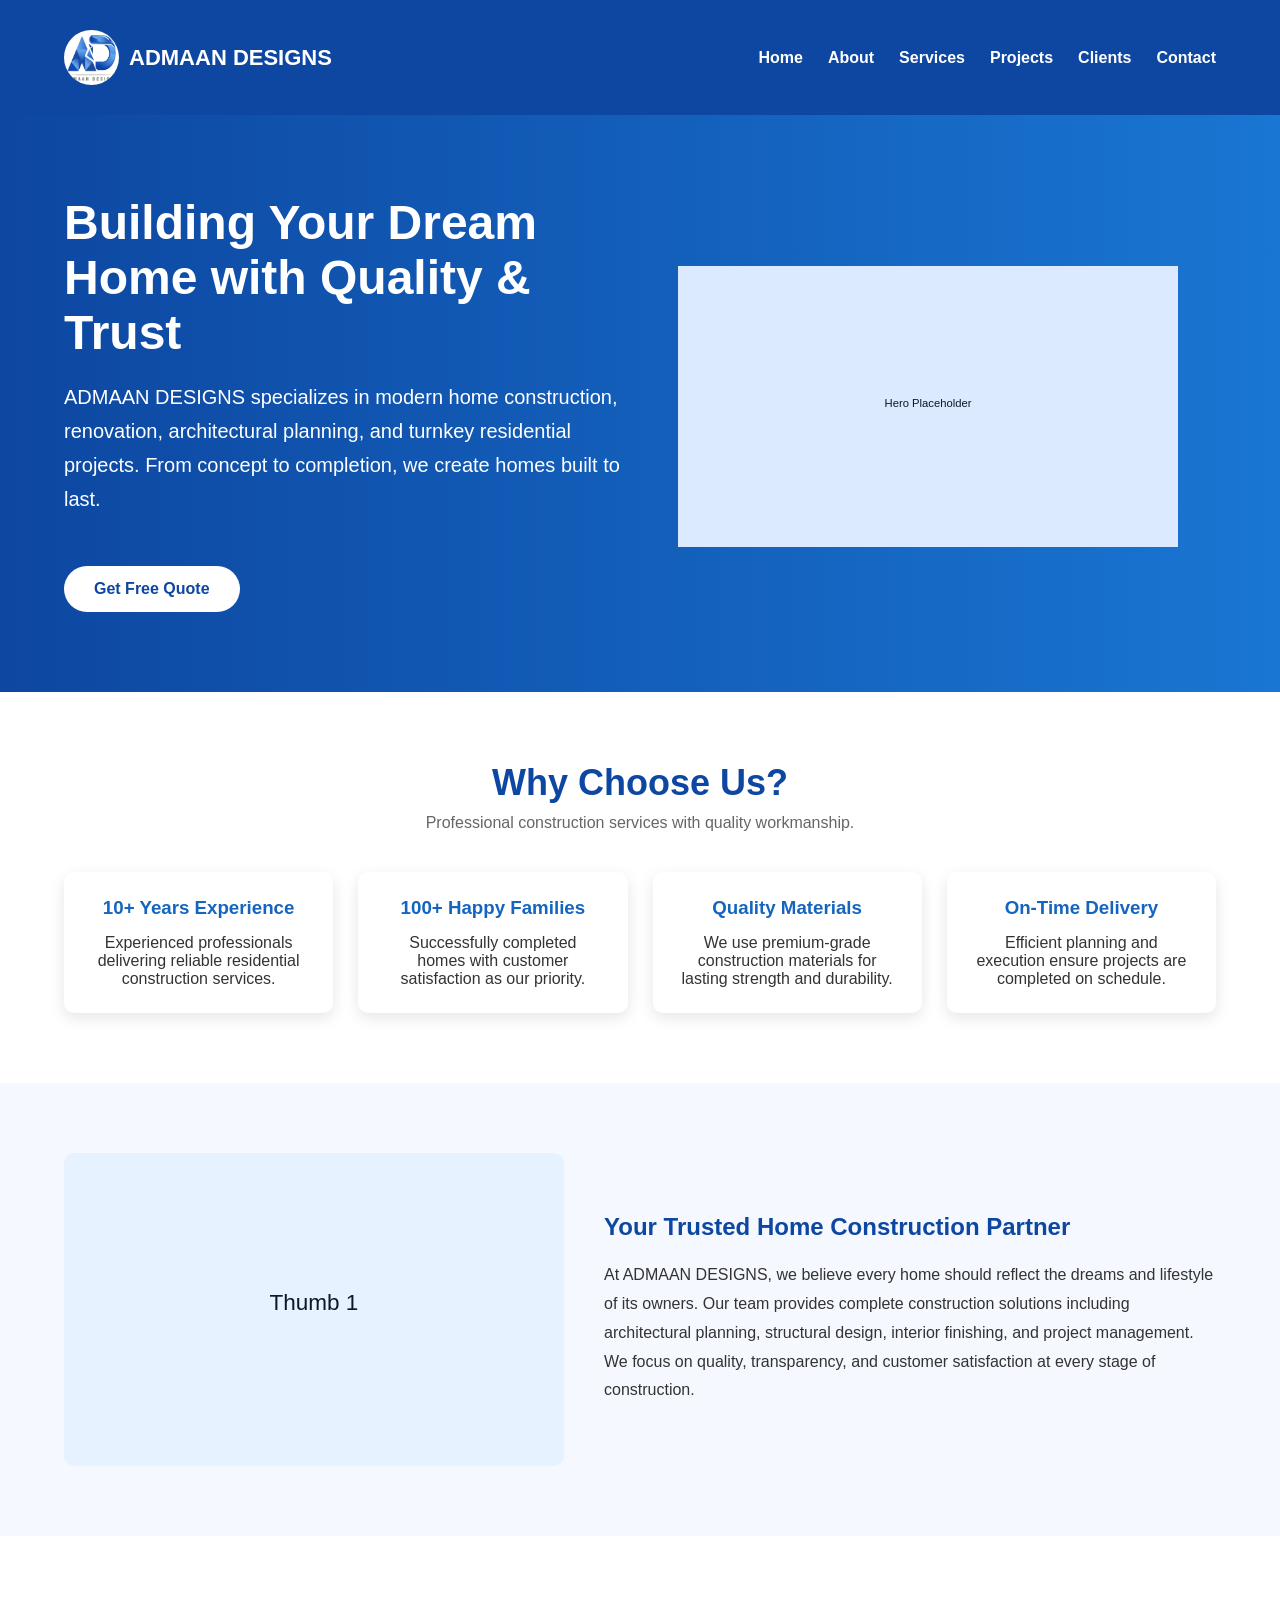
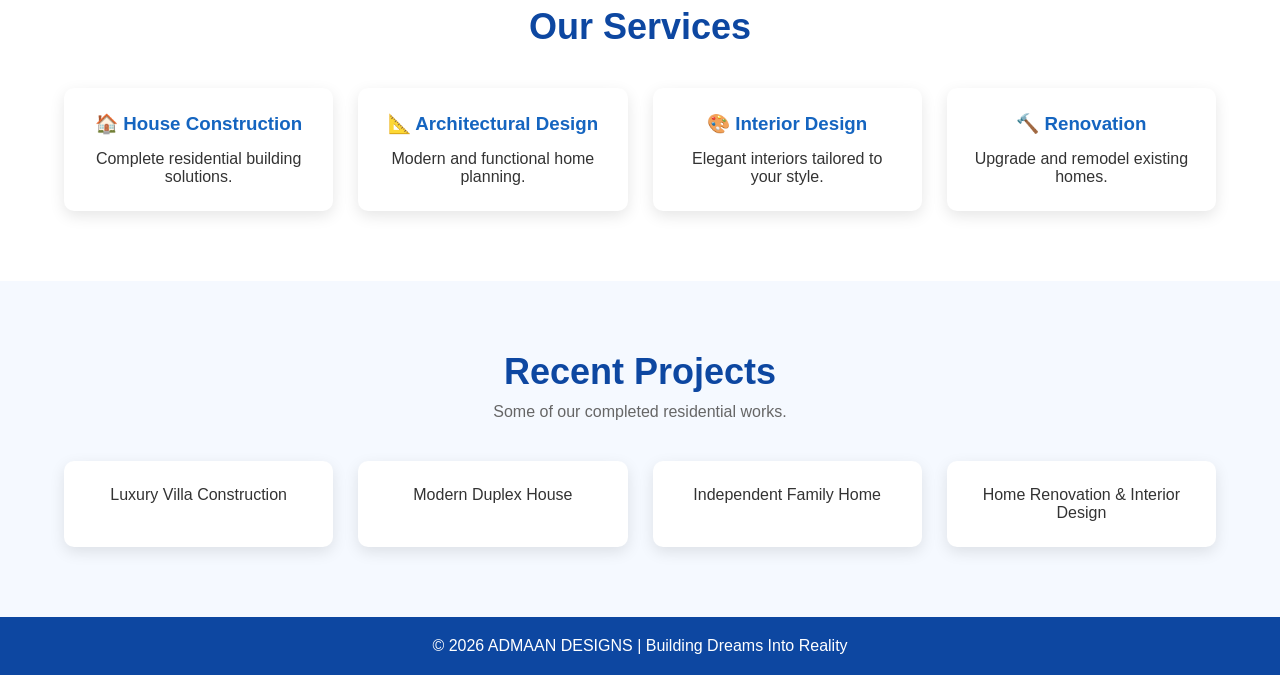
<file: index03.html>
<!DOCTYPE html>
<html lang="en">
<head>
<meta charset="UTF-8">
<meta name="viewport" content="width=device-width, initial-scale=1.0">
<title>ADMAAN DESIGNS | Home Construction</title>

<link rel="stylesheet" href="css/style.css">

<style>
*{
    margin:0;
    padding:0;
    box-sizing:border-box;
    font-family:Arial, Helvetica, sans-serif;
}

body{
    background:#ffffff;
    color:#333;
}

.container{
    width:90%;
    max-width:1200px;
    margin:auto;
}

/* Header */

header{
    background:#0d47a1;
    color:#fff;
    padding:15px 0;
    position:sticky;
    top:0;
    z-index:100;
}

.navbar{
    display:flex;
    justify-content:space-between;
    align-items:center;
}

.logo-link{
    display:flex;
    align-items:center;
    text-decoration:none;
    color:#fff;
    font-size:22px;
    font-weight:bold;
}

.logo-img{
    width:55px;
    height:55px;
    border-radius:50%;
    margin-right:10px;
}

nav ul{
    list-style:none;
    display:flex;
    gap:25px;
}

nav a{
    color:#fff;
    text-decoration:none;
    font-weight:bold;
}

nav a:hover{
    color:#90caf9;
}

/* Hero */

.hero{
    background:linear-gradient(to right,#0d47a1,#1976d2);
    color:#fff;
    padding:80px 0;
}

.hero-inner{
    display:flex;
    justify-content:space-between;
    align-items:center;
    flex-wrap:wrap;
}

.hero-text{
    flex:1;
    min-width:300px;
}

.hero-text h1{
    font-size:48px;
    margin-bottom:20px;
}

.hero-text p{
    font-size:20px;
    margin-bottom:30px;
}

.btn{
    display:inline-block;
    background:#fff;
    color:#0d47a1;
    padding:14px 30px;
    border-radius:30px;
    text-decoration:none;
    font-weight:bold;
}

.btn:hover{
    background:#e3f2fd;
}

.hero-media{
    flex:1;
    text-align:center;
    min-width:300px;
}

.hero-media img{
    width:100%;
    max-width:500px;
}

/* Sections */

section{
    padding:70px 0;
}

.section-title{
    text-align:center;
    margin-bottom:40px;
}

.section-title h2{
    color:#0d47a1;
    font-size:36px;
}

.section-title p{
    margin-top:10px;
    color:#666;
}

/* Cards */

.grid{
    display:grid;
    grid-template-columns:repeat(auto-fit,minmax(250px,1fr));
    gap:25px;
}

.card{
    background:#fff;
    border-radius:10px;
    padding:25px;
    box-shadow:0 5px 15px rgba(0,0,0,.1);
    transition:.3s;
}

.card:hover{
    transform:translateY(-8px);
}

.card h3{
    color:#1565c0;
    margin-bottom:15px;
}

/* About */

.about{
    display:flex;
    gap:40px;
    align-items:center;
    flex-wrap:wrap;
}

.about img{
    width:100%;
    max-width:500px;
    border-radius:10px;
}

.about-text{
    flex:1;
}

/* Footer */

footer{
    background:#0d47a1;
    color:#fff;
    text-align:center;
    padding:20px;
}

/* Mobile */

@media(max-width:768px){

nav ul{
    flex-wrap:wrap;
    justify-content:center;
    margin-top:15px;
}

.hero-text h1{
    font-size:34px;
}

.hero-inner{
    text-align:center;
}

}
</style>

</head>

<body>

<header>
<div class="container navbar">

<a href="index.html" class="logo-link">
<img src="images/admaanlogo.jpg" class="logo-img" alt="Logo">
<span>ADMAAN DESIGNS</span>
</a>

<nav>
<ul>
<li><a href="index.html">Home</a></li>
<li><a href="about.html">About</a></li>
<li><a href="services.html">Services</a></li>
<li><a href="projects.html">Projects</a></li>
<li><a href="clients.html">Clients</a></li>
<li><a href="contact.html">Contact</a></li>
</ul>
</nav>

</div>
</header>

<!-- Hero -->

<section class="hero">

<div class="container hero-inner">

<div class="hero-text">

<h1>Building Your Dream Home with Quality & Trust</h1>

<p>
ADMAAN DESIGNS specializes in modern home construction,
renovation, architectural planning, and turnkey residential projects.
From concept to completion, we create homes built to last.
</p>

<a href="contact.html" class="btn">Get Free Quote</a>

</div>

<div class="hero-media">

<img src="images/hero-large.svg" alt="Home Construction">

</div>

</div>

</section>

<!-- Highlights -->

<section>

<div class="container">

<div class="section-title">

<h2>Why Choose Us?</h2>

<p>Professional construction services with quality workmanship.</p>

</div>

<div class="grid">

<div class="card">
<h3>10+ Years Experience</h3>
<p>Experienced professionals delivering reliable residential construction services.</p>
</div>

<div class="card">
<h3>100+ Happy Families</h3>
<p>Successfully completed homes with customer satisfaction as our priority.</p>
</div>

<div class="card">
<h3>Quality Materials</h3>
<p>We use premium-grade construction materials for lasting strength and durability.</p>
</div>

<div class="card">
<h3>On-Time Delivery</h3>
<p>Efficient planning and execution ensure projects are completed on schedule.</p>
</div>

</div>

</div>

</section>

<!-- About -->

<section style="background:#f5f9ff;">

<div class="container about">

<img src="images/thumb1.svg" alt="Construction">

<div class="about-text">

<h2 style="color:#0d47a1;margin-bottom:20px;">
Your Trusted Home Construction Partner
</h2>

<p style="line-height:1.8;">
At ADMAAN DESIGNS, we believe every home should reflect the
dreams and lifestyle of its owners. Our team provides complete
construction solutions including architectural planning,
structural design, interior finishing, and project management.
We focus on quality, transparency, and customer satisfaction
at every stage of construction.
</p>

</div>

</div>

</section>

<!-- Services -->

<section>

<div class="container">

<div class="section-title">

<h2>Our Services</h2>

</div>

<div class="grid">

<div class="card">
<h3>🏠 House Construction</h3>
<p>Complete residential building solutions.</p>
</div>

<div class="card">
<h3>📐 Architectural Design</h3>
<p>Modern and functional home planning.</p>
</div>

<div class="card">
<h3>🎨 Interior Design</h3>
<p>Elegant interiors tailored to your style.</p>
</div>

<div class="card">
<h3>🔨 Renovation</h3>
<p>Upgrade and remodel existing homes.</p>
</div>

</div>

</div>

</section>

<!-- Projects -->

<section style="background:#f5f9ff;">

<div class="container">

<div class="section-title">

<h2>Recent Projects</h2>

<p>Some of our completed residential works.</p>

</div>

<div class="grid">

<div class="card">Luxury Villa Construction</div>

<div class="card">Modern Duplex House</div>

<div class="card">Independent Family Home</div>

<div class="card">Home Renovation & Interior Design</div>

</div>

</div>

</section>

<footer>

© 2026 ADMAAN DESIGNS | Building Dreams Into Reality

</footer>

</body>
</html>
</file>
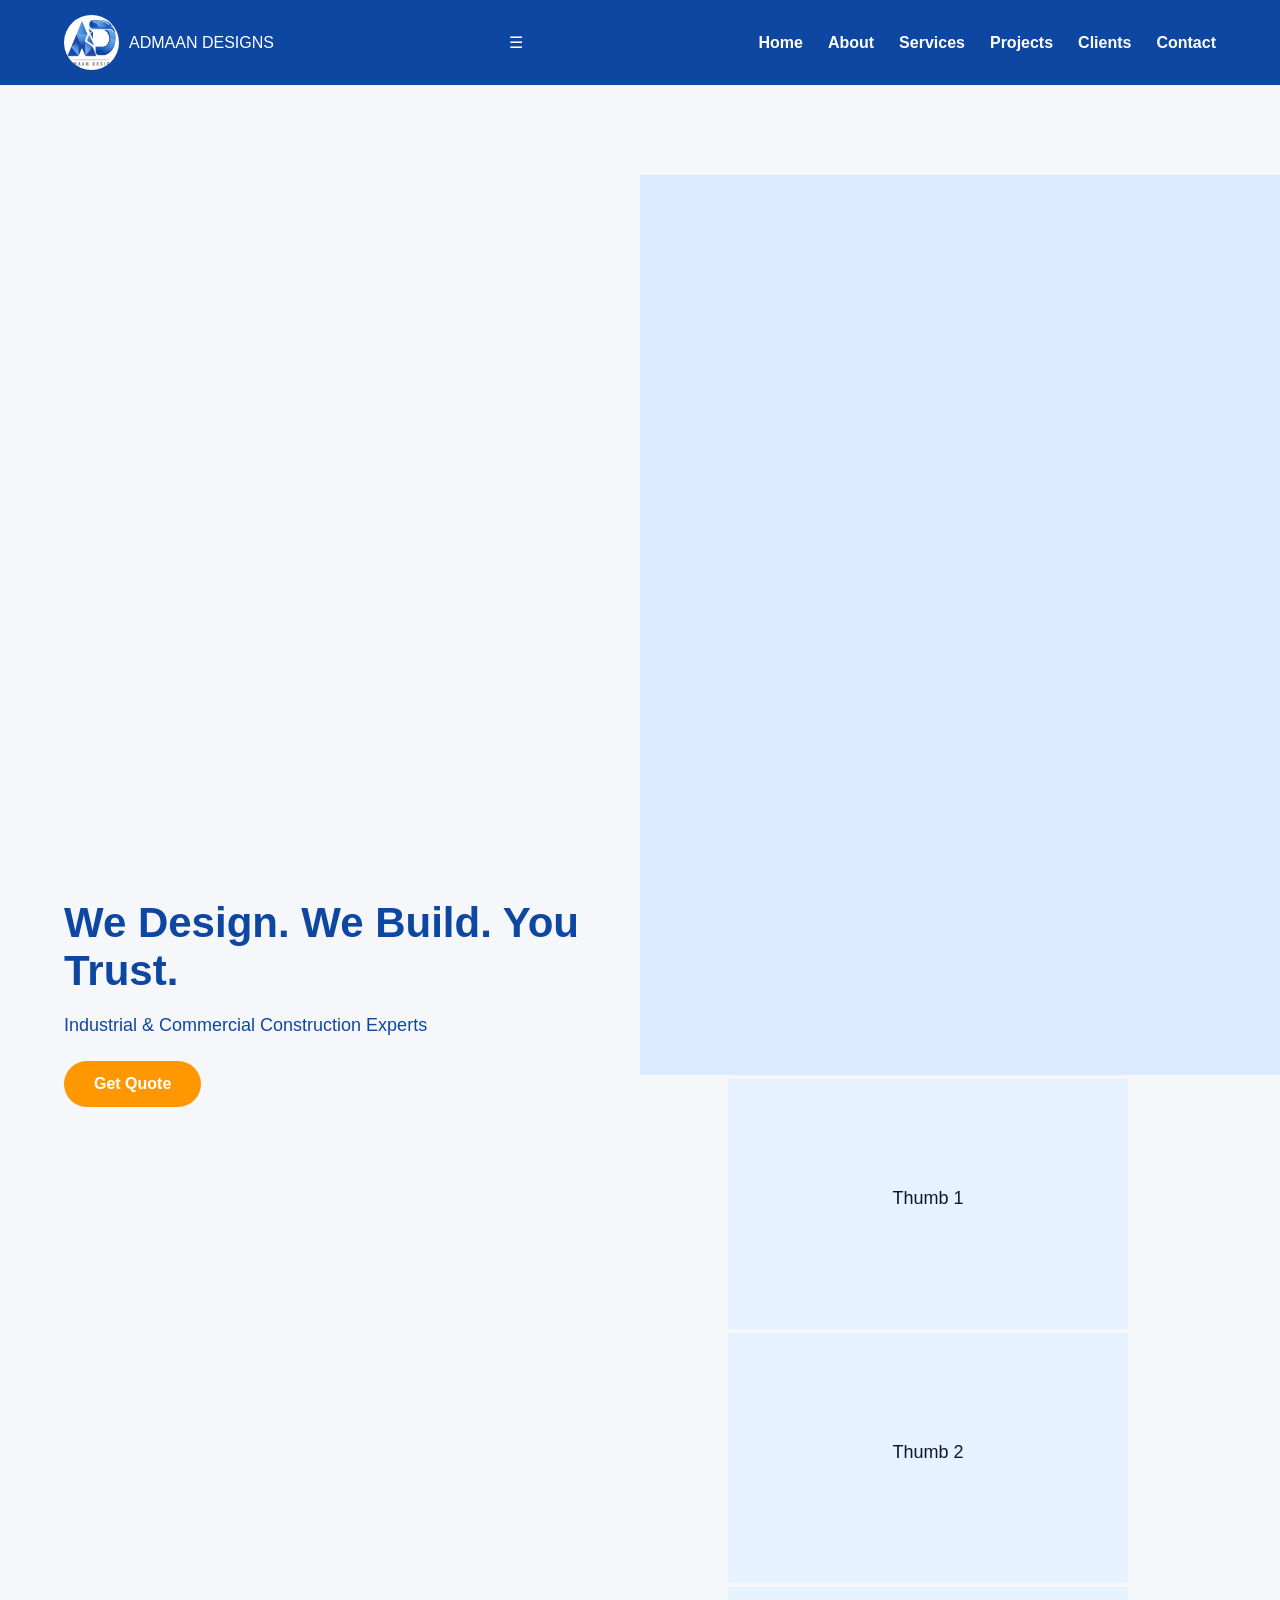
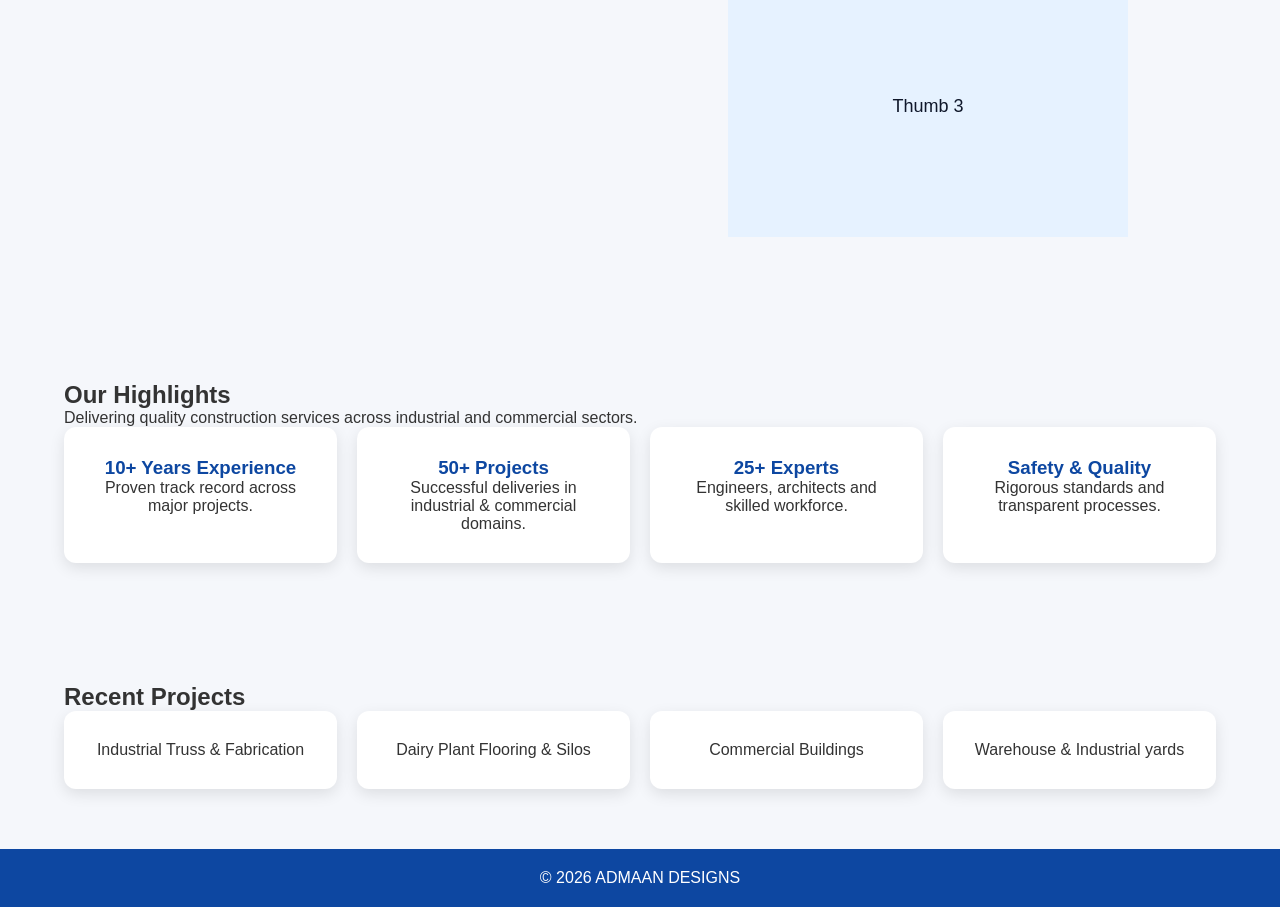
<file: indexol.html>
<!DOCTYPE html>
<html>
<head>
<title>ADMAAN DESIGNS</title>
<link rel="stylesheet" href="css/style.css">
<meta name="viewport" content="width=device-width, initial-scale=1">
</head>
<body>

<header>
  <div class="container navbar">
    <div class="logo">
    <a href="index.html" class="logo-link">
        <img src="images/admaanlogo.jpg" alt="ADMAAN DESIGNS Logo" class="logo-img">
        <span>ADMAAN DESIGNS</span>
    </a>
   </div>

    <div class="menu-btn" id="menuBtn" aria-label="Open menu" role="button">☰</div>

    <nav>
      <ul>
        <li><a href="index.html">Home</a></li>
        <li><a href="about.html">About</a></li>
        <li><a href="services.html">Services</a></li>
        <li><a href="projects.html">Projects</a></li>
        <li><a href="clients.html">Clients</a></li>
        <li><a href="contact.html">Contact</a></li>
      </ul>
    </nav>
  </div>
</header>

<section class="hero">
  <div class="container hero-inner">
    <div class="hero-text">
      <h1>We Design. We Build. You Trust.</h1>
      <p>Industrial &amp; Commercial Construction Experts</p>
      <a class="btn" href="contact.html">Get Quote</a>
    </div>

    <div class="hero-media">
      <img src="images/hero-large.svg" alt="Construction project" loading="lazy">
      <div class="hero-thumbs">
        <div class="hero-thumb"><img src="images/thumb1.svg" alt="" loading="lazy"></div>
        <div class="hero-thumb"><img src="images/thumb2.svg" alt="" loading="lazy"></div>
        <div class="hero-thumb"><img src="images/thumb3.svg" alt="" loading="lazy"></div>
      </div>
    </div>
  </div>
</section>

<section>
  <div class="container">
    <div class="section-title">
      <h2>Our Highlights</h2>
      <p>Delivering quality construction services across industrial and commercial sectors.</p>
    </div>

    <div class="grid">
      <div class="card"><h3>10+ Years Experience</h3><p class="muted">Proven track record across major projects.</p></div>
      <div class="card"><h3>50+ Projects</h3><p class="muted">Successful deliveries in industrial &amp; commercial domains.</p></div>
      <div class="card"><h3>25+ Experts</h3><p class="muted">Engineers, architects and skilled workforce.</p></div>
      <div class="card"><h3>Safety &amp; Quality</h3><p class="muted">Rigorous standards and transparent processes.</p></div>
    </div>
  </div>
</section>

<section>
  <div class="container">
    <div class="section-title"><h2>Recent Projects</h2></div>
    <div class="grid">
      <div class="card">Industrial Truss &amp; Fabrication</div>
      <div class="card">Dairy Plant Flooring &amp; Silos</div>
      <div class="card">Commercial Buildings</div>
      <div class="card">Warehouse &amp; Industrial yards</div>
    </div>
  </div>
</section>

<footer>© 2026 ADMAAN DESIGNS</footer>

<script src="js/main.js"></script>
</body>
</html>
</file>
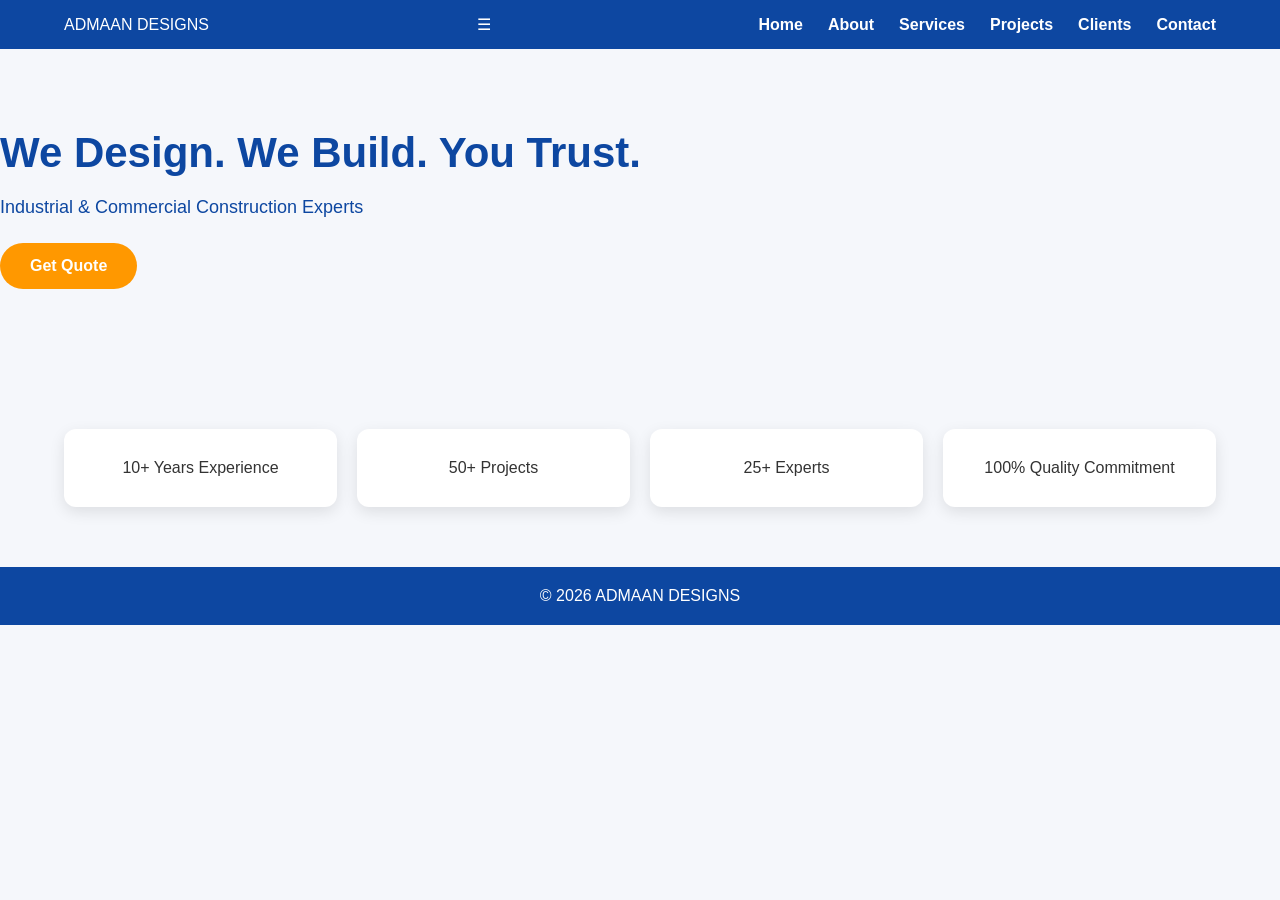
<file: newindex.html>
<!DOCTYPE html>
<html>
<head>
<title>ADMAAN DESIGNS</title>
<link rel="stylesheet" href="css/style.css">
</head>
<body>

<header>
<div class="container navbar">
<div class="logo">ADMAAN DESIGNS</div>

<div onclick="toggleMenu()" style="cursor:pointer;">☰</div>

<nav id="nav">
<ul>
<li><a href="index.html">Home</a></li>
<li><a href="about.html">About</a></li>
<li><a href="services.html">Services</a></li>
<li><a href="projects.html">Projects</a></li>
<li><a href="clients.html">Clients</a></li>
<li><a href="contact.html">Contact</a></li>
</ul>
</nav>
</div>
</header>

<section class="hero">
<div>
<h1>We Design. We Build. You Trust.</h1>
<p>Industrial & Commercial Construction Experts</p>
<a class="btn" href="contact.html">Get Quote</a>
</div>
</section>

<section>
<div class="container grid">

<div class="card">10+ Years Experience</div>
<div class="card">50+ Projects</div>
<div class="card">25+ Experts</div>
<div class="card">100% Quality Commitment</div>

</div>
</section>

<footer>© 2026 ADMAAN DESIGNS</footer>

<script src="js/main.js"></script>
</body>
</html>
</file>
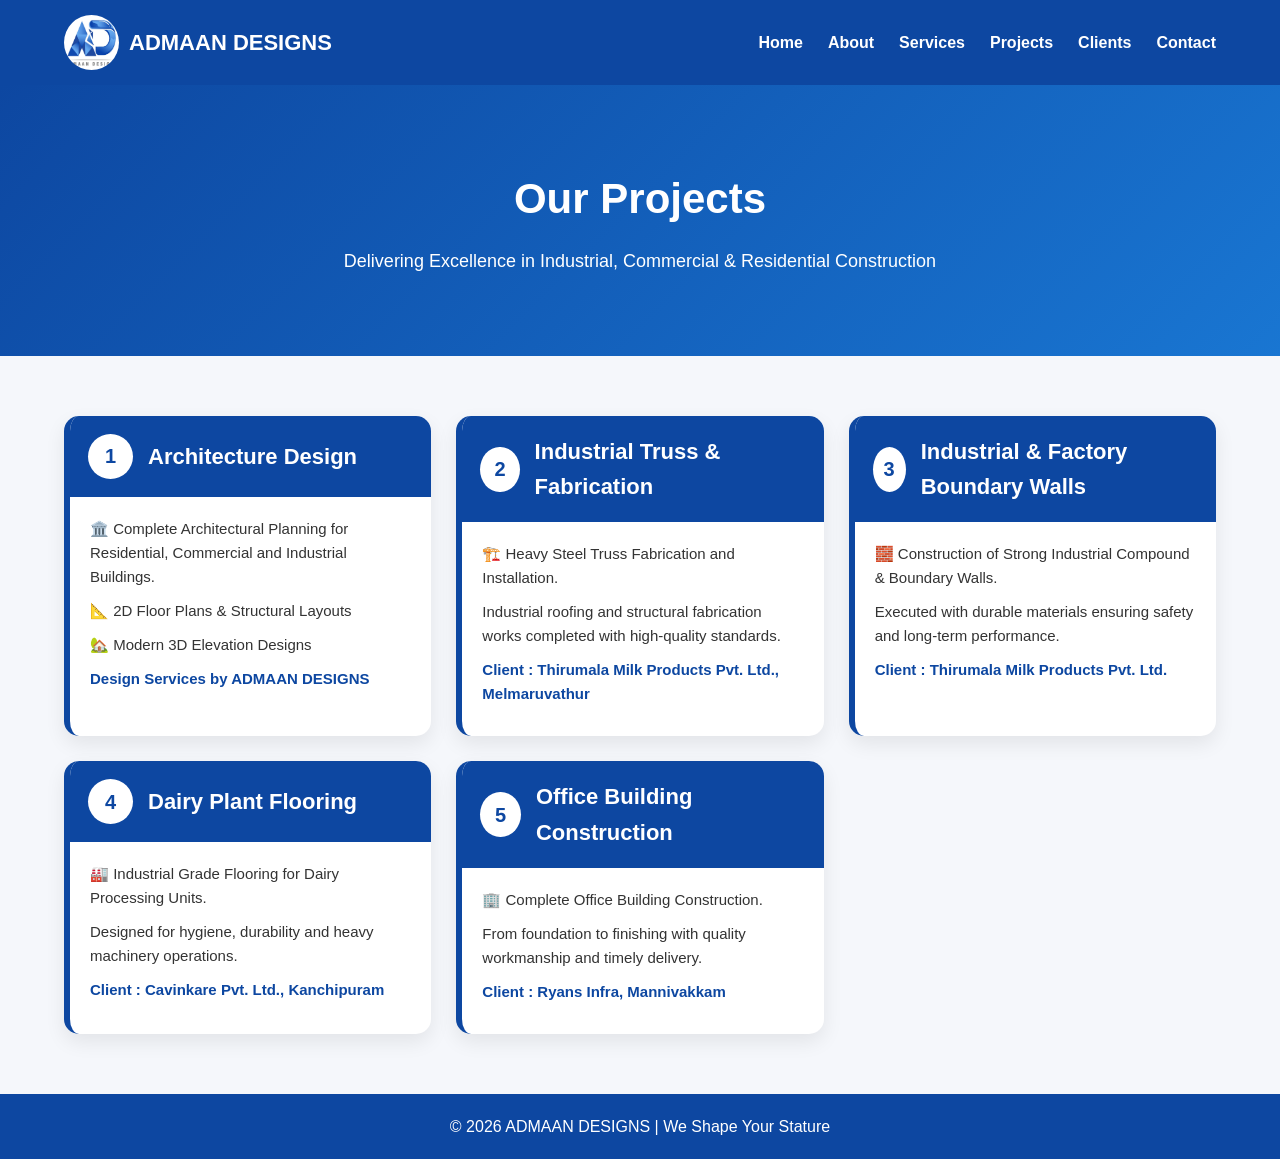
<file: projects.html>
<!DOCTYPE html>
<html lang="en">
<head>
<meta charset="UTF-8">
<meta name="viewport" content="width=device-width, initial-scale=1.0">

<title>ADMAAN DESIGNS | Projects</title>

<style>
*{
    margin:0;
    padding:0;
    box-sizing:border-box;
    font-family:Arial,sans-serif;
}

body{
    color:#333;
    background:#f5f7fb;
    line-height:1.6;
}

.container{
    width:90%;
    max-width:1200px;
    margin:auto;
}

/* Header */

header{
    background:#0d47a1;
    color:#fff;
    position:sticky;
    top:0;
    z-index:100;
}

.navbar{
    display:flex;
    justify-content:space-between;
    align-items:center;
    padding:15px 0;
}

.logo-link{
    display:flex;
    align-items:center;
    text-decoration:none;
    color:#fff;
    font-size:22px;
    font-weight:bold;
}

.logo-img{
    width:55px;
    height:55px;
    border-radius:50%;
    margin-right:10px;
}

.menu-toggle{
    display:none;
    font-size:28px;
    cursor:pointer;
}

nav ul{
    list-style:none;
    display:flex;
    gap:25px;
}

nav a{
    color:#fff;
    text-decoration:none;
    font-weight:bold;
    transition:.3s;
}

nav a:hover{
    color:#ffeb3b;
}

/* Hero */

.hero{
    background:linear-gradient(135deg,#0d47a1,#1976d2);
    color:#fff;
    padding:80px 0;
    text-align:center;
}

.hero h1{
    font-size:42px;
    margin-bottom:15px;
}

.hero p{
    font-size:18px;
}

/* Section */

section{
    padding:60px 0;
}

.projects-grid{
    display:grid;
    grid-template-columns:repeat(auto-fit,minmax(320px,1fr));
    gap:25px;
}

/* Project Cards */

.card{
    background:#fff;
    border-radius:15px;
    overflow:hidden;
    box-shadow:0 8px 20px rgba(0,0,0,.08);
    transition:.35s;
    border-left:6px solid #0d47a1;
}

.card:hover{
    transform:translateY(-8px);
    box-shadow:0 18px 35px rgba(0,0,0,.18);
}

.card-header{
    background:#0d47a1;
    color:#fff;
    padding:18px;
    display:flex;
    align-items:center;
}

.number{
    width:45px;
    height:45px;
    background:#fff;
    color:#0d47a1;
    border-radius:50%;
    display:flex;
    justify-content:center;
    align-items:center;
    font-size:20px;
    font-weight:bold;
    margin-right:15px;
}

.card-header h2{
    font-size:22px;
}

.card-body{
    padding:20px;
}

.card-body p{
    margin-bottom:10px;
    font-size:15px;
}

.client{
    color:#0d47a1;
    font-weight:bold;
}

footer{
    background:#0d47a1;
    color:#fff;
    text-align:center;
    padding:20px;
}

/* Mobile */

@media(max-width:768px){

.navbar{
    flex-direction:column;
    align-items:stretch;
}

.topbar{
    display:flex;
    justify-content:space-between;
    align-items:center;
}

.menu-toggle{
    display:block;
}

nav{
    display:none;
    width:100%;
}

nav.active{
    display:block;
}

nav ul{
    flex-direction:column;
    gap:0;
}

nav a{
    display:block;
    text-align:center;
    padding:14px;
    border-top:1px solid rgba(255,255,255,.15);
}

.hero h1{
    font-size:34px;
}

}
</style>
</head>
<body>
  <header>
    <div class="container navbar">

        <div class="topbar">
            <a class="logo-link" href="index.html">
                <img src="images/admaanlogo.jpg" class="logo-img">
                <span>ADMAAN DESIGNS</span>
            </a>

            <div class="menu-toggle"
                 onclick="document.getElementById('nav').classList.toggle('active')">
                &#9776;
            </div>
        </div>

        <nav id="nav">
            <ul>
                <li><a href="index.html">Home</a></li>
                <li><a href="about.html">About</a></li>
                <li><a href="services.html">Services</a></li>
                <li><a href="projects.html">Projects</a></li>
                <li><a href="clients.html">Clients</a></li>
                <li><a href="contact.html">Contact</a></li>
            </ul>
        </nav>

    </div>
</header>

<section class="hero">
    <div class="container">
        <h1>Our Projects</h1>
        <p>Delivering Excellence in Industrial, Commercial & Residential Construction</p>
    </div>
</section>

<section>

<div class="container">

<div class="projects-grid">

<!-- Project 1 -->

<div class="card">

<div class="card-header">
<div class="number">1</div>
<h2>Architecture Design</h2>
</div>

<div class="card-body">
<p>🏛️ Complete Architectural Planning for Residential, Commercial and Industrial Buildings.</p>

<p>📐 2D Floor Plans & Structural Layouts</p>

<p>🏡 Modern 3D Elevation Designs</p>

<p class="client">Design Services by ADMAAN DESIGNS</p>

</div>

</div>

<!-- Project 2 -->

<div class="card">

<div class="card-header">
<div class="number">2</div>
<h2>Industrial Truss & Fabrication</h2>
</div>

<div class="card-body">

<p>🏗️ Heavy Steel Truss Fabrication and Installation.</p>

<p>Industrial roofing and structural fabrication works completed with high-quality standards.</p>

<p class="client">
Client : Thirumala Milk Products Pvt. Ltd., Melmaruvathur
</p>

</div>

</div>

<!-- Project 3 -->

<div class="card">

<div class="card-header">
<div class="number">3</div>
<h2>Industrial & Factory Boundary Walls</h2>
</div>

<div class="card-body">

<p>🧱 Construction of Strong Industrial Compound & Boundary Walls.</p>

<p>Executed with durable materials ensuring safety and long-term performance.</p>

<p class="client">
Client : Thirumala Milk Products Pvt. Ltd.
</p>

</div>

</div>

<!-- Project 4 -->

<div class="card">

<div class="card-header">
<div class="number">4</div>
<h2>Dairy Plant Flooring</h2>
</div>

<div class="card-body">

<p>🏭 Industrial Grade Flooring for Dairy Processing Units.</p>

<p>Designed for hygiene, durability and heavy machinery operations.</p>

<p class="client">
Client : Cavinkare Pvt. Ltd., Kanchipuram
</p>

</div>

</div>

<!-- Project 5 -->

<div class="card">

<div class="card-header">
<div class="number">5</div>
<h2>Office Building Construction</h2>
</div>

<div class="card-body">

<p>🏢 Complete Office Building Construction.</p>

<p>From foundation to finishing with quality workmanship and timely delivery.</p>

<p class="client">
Client : Ryans Infra, Mannivakkam
</p>

</div>

</div>

</div>

</div>

</section>
  <footer>
    <div class="container">
        <p>&copy; 2026 ADMAAN DESIGNS | We Shape Your Stature</p>
    </div>
</footer>



</body>
</html>
</file>
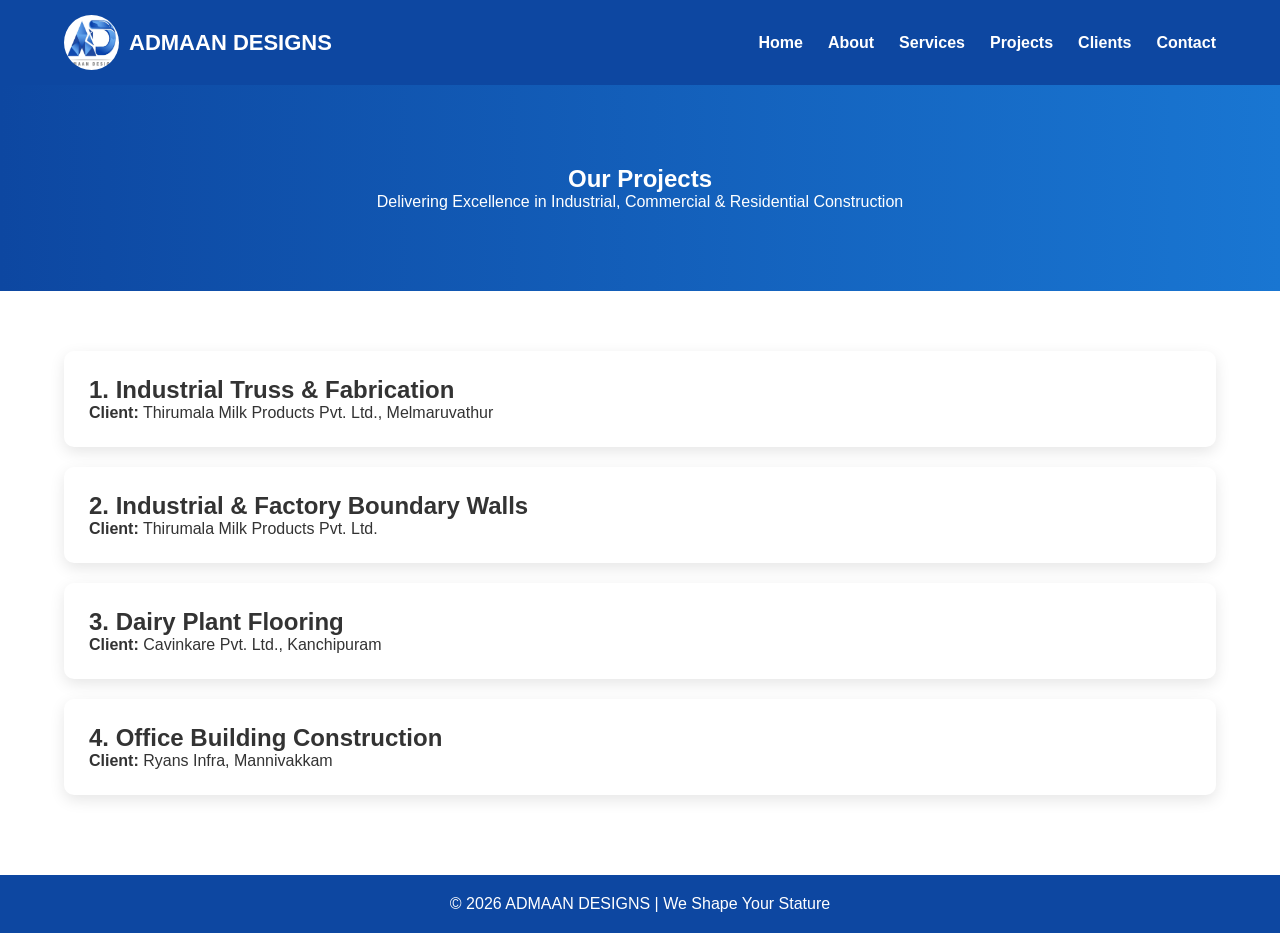
<file: projects1.html>
<!DOCTYPE html><html lang="en"><head><meta charset="UTF-8"><meta name="viewport" content="width=device-width,initial-scale=1.0">
<title>ADMAAN DESIGNS | Projects</title>
<style>
*{margin:0;padding:0;box-sizing:border-box;font-family:Arial,sans-serif}
body{color:#333}.container{width:90%;max-width:1200px;margin:auto}
header{background:#0d47a1;color:#fff;position:sticky;top:0;z-index:100}.navbar{display:flex;justify-content:space-between;align-items:center;padding:15px 0}
.logo-link{display:flex;align-items:center;color:#fff;text-decoration:none;font-weight:bold;font-size:22px}.logo-img{width:55px;height:55px;border-radius:50%;margin-right:10px}
.menu-toggle{display:none;font-size:28px;cursor:pointer}nav ul{display:flex;list-style:none;gap:25px}nav a{color:#fff;text-decoration:none;font-weight:bold}
.hero{background:linear-gradient(to right,#0d47a1,#1976d2);color:#fff;padding:80px 0}.hero-inner{text-align:center}
section{padding:60px 0}.card{padding:25px;box-shadow:0 5px 15px rgba(0,0,0,.1);border-radius:10px;margin-bottom:20px}
footer{background:#0d47a1;color:#fff;text-align:center;padding:20px}
@media(max-width:768px){.navbar{flex-direction:column;align-items:stretch}.topbar{display:flex;justify-content:space-between;align-items:center}.menu-toggle{display:block}nav{display:none;width:100%}nav.active{display:block}nav ul{flex-direction:column;gap:0}nav a{display:block;padding:14px;text-align:center;border-top:1px solid rgba(255,255,255,.15)}}
</style></head><body>
<header><div class="container navbar"><div class="topbar"><a class="logo-link" href="index.html"><img src="images/admaanlogo.jpg" class="logo-img"><span>ADMAAN DESIGNS</span></a><div class="menu-toggle" onclick="document.getElementById('nav').classList.toggle('active')">&#9776;</div></div>
<nav id="nav"><ul><li><a href="index.html">Home</a></li><li><a href="about.html">About</a></li><li><a href="services.html">Services</a></li><li><a href="projects.html">Projects</a></li><li><a href="clients.html">Clients</a></li><li><a href="contact.html">Contact</a></li></ul></nav></div></header>
<section class="hero"><div class="container hero-inner"><h1>Our Projects</h1><p>Delivering Excellence in Industrial, Commercial & Residential Construction</p></div></section>
<section><div class="container">
<div class="card"><h2>1. Industrial Truss & Fabrication</h2><p><strong>Client:</strong> Thirumala Milk Products Pvt. Ltd., Melmaruvathur</p></div>
<div class="card"><h2>2. Industrial & Factory Boundary Walls</h2><p><strong>Client:</strong> Thirumala Milk Products Pvt. Ltd.</p></div>
<div class="card"><h2>3. Dairy Plant Flooring</h2><p><strong>Client:</strong> Cavinkare Pvt. Ltd., Kanchipuram</p></div>
<div class="card"><h2>4. Office Building Construction</h2><p><strong>Client:</strong> Ryans Infra, Mannivakkam</p></div>
</div></section>
<footer>© 2026 ADMAAN DESIGNS | We Shape Your Stature</footer>
</body></html>
</file>
<file: css/style.css>
*{
margin:0;
padding:0;
box-sizing:border-box;
font-family:Arial,sans-serif;
}

body{
color:#333;
background:#f5f7fb;
}

.container{
width:90%;
max-width:1200px;
margin:auto;
}

/* Header */

header{
background:#0d47a1;
color:#fff;
position:sticky;
top:0;
z-index:100;
}

.navbar{
display:flex;
justify-content:space-between;
align-items:center;
padding:15px 0;
}

.logo-link{
display:flex;
align-items:center;
color:#fff;
text-decoration:none;
}

.logo-text{
display:flex;
flex-direction:column;
line-height:1.2;
}

.logo-title{
font-size:22px;
font-weight:bold;
letter-spacing:.5px;
}

.logo-tagline{
font-size:12px;
font-weight:600;
font-family:"Noto Serif Tamil","Latha","Vijaya",serif;
letter-spacing:.5px;
margin-top:3px;
color:#D4AF37;
text-align:right;
text-shadow:
1px 1px 2px rgba(0,0,0,.4),
0 0 5px rgba(212,175,55,.35);
}

.logo-img{
width:55px;
height:55px;
border-radius:50%;
margin-right:10px;
background:#fff;
}

.menu-toggle{
display:none;
font-size:28px;
cursor:pointer;
}

nav ul{
display:flex;
list-style:none;
gap:25px;
}

nav a{
color:#fff;
text-decoration:none;
font-weight:bold;
}

/* Hero */

.hero{
background:#f5f7fb;
color:#0d47a1;
padding:80px 0;
}

.hero-inner{
display:flex;
flex-wrap:wrap;
align-items:center;
justify-content:space-between;
}

.hero-text,
.hero-media{
flex:1;
min-width:280px;
}

.hero-media{
text-align:center;
margin-top:10px;
}

.hero h1{
font-size:42px;
margin-bottom:15px;
}

.hero p{
font-size:18px;
line-height:1.7;
}

.btn{
display:inline-block;
background:#ff9800;
color:#fff;
padding:14px 30px;
border-radius:30px;
text-decoration:none;
margin-top:20px;
font-weight:bold;
transition:.3s;
}

.btn:hover{
background:#e68900;
}

/* Mission & Vision */

.mv-section{
padding:70px 0;
background:#fff;
}

.mv-title{
text-align:center;
font-size:38px;
color:#0d47a1;
margin-bottom:45px;
}

.mv-grid{
display:grid;
grid-template-columns:repeat(auto-fit,minmax(320px,1fr));
gap:30px;
}

.mv-card{
background:#fff;
padding:35px;
border-radius:15px;
box-shadow:0 10px 25px rgba(0,0,0,.1);
border-top:6px solid #0d47a1;
transition:.3s;
}

.mv-card:hover{
transform:translateY(-8px);
}

.mv-icon{
font-size:55px;
margin-bottom:15px;
}

.mv-card h3{
font-size:30px;
color:#0d47a1;
margin-bottom:18px;
}

.mv-card p{
line-height:1.8;
font-size:17px;
color:#555;
}

/* Company Highlights */

section{
padding:60px 0;
}

.grid{
display:grid;
grid-template-columns:repeat(auto-fit,minmax(250px,1fr));
gap:20px;
}

.card{
padding:30px;
background:#fff;
border-radius:12px;
box-shadow:0 5px 15px rgba(0,0,0,.1);
text-align:center;
transition:.3s;
}

.card:hover{
transform:translateY(-8px);
}

.card h3{
color:#0d47a1;
}

/* Footer */

footer{
background:#0d47a1;
color:#fff;
text-align:center;
padding:20px;
}

/* Mobile */

@media(max-width:768px){

.navbar{
flex-direction:column;
align-items:stretch;
}

.topbar{
display:flex;
justify-content:space-between;
align-items:center;
}

.menu-toggle{
display:block;
}

nav{
display:none;
width:100%;
}

nav.active{
display:block;
}

nav ul{
flex-direction:column;
gap:0;
}

nav a{
display:block;
padding:14px;
text-align:center;
border-top:1px solid rgba(255,255,255,.15);
}

.hero-inner{
flex-direction:column;
text-align:center;
}

.hero h1{
font-size:34px;
}

.mv-title{
font-size:30px;
}

}
</file>
<file: css/slider.css>
.hero-media{
    display:flex;
    justify-content:center;
    align-items:center;
}
.hero-media img{
    max-width: 100%;
    width: 500px;
    border-radius: 10px;
}
.slider{
    position:relative;
    width:100%;
    max-width:500px;
    height:340px;
    overflow:hidden;
    border-radius:15px;
    box-shadow:0 10px 25px rgba(0,0,0,.2);
    background:#fff;
}

.slide{
    position:absolute;
    inset:0;
    width:100%;
    height:100%;
    object-fit:cover;      /* Fills the entire slider */
    object-position:center;/* Keeps image centered */
    opacity:0;
    transition:opacity 1s ease-in-out;
}

.slide.active{
    opacity:1;
}

.slide.active{
opacity:1;
}
</file>
